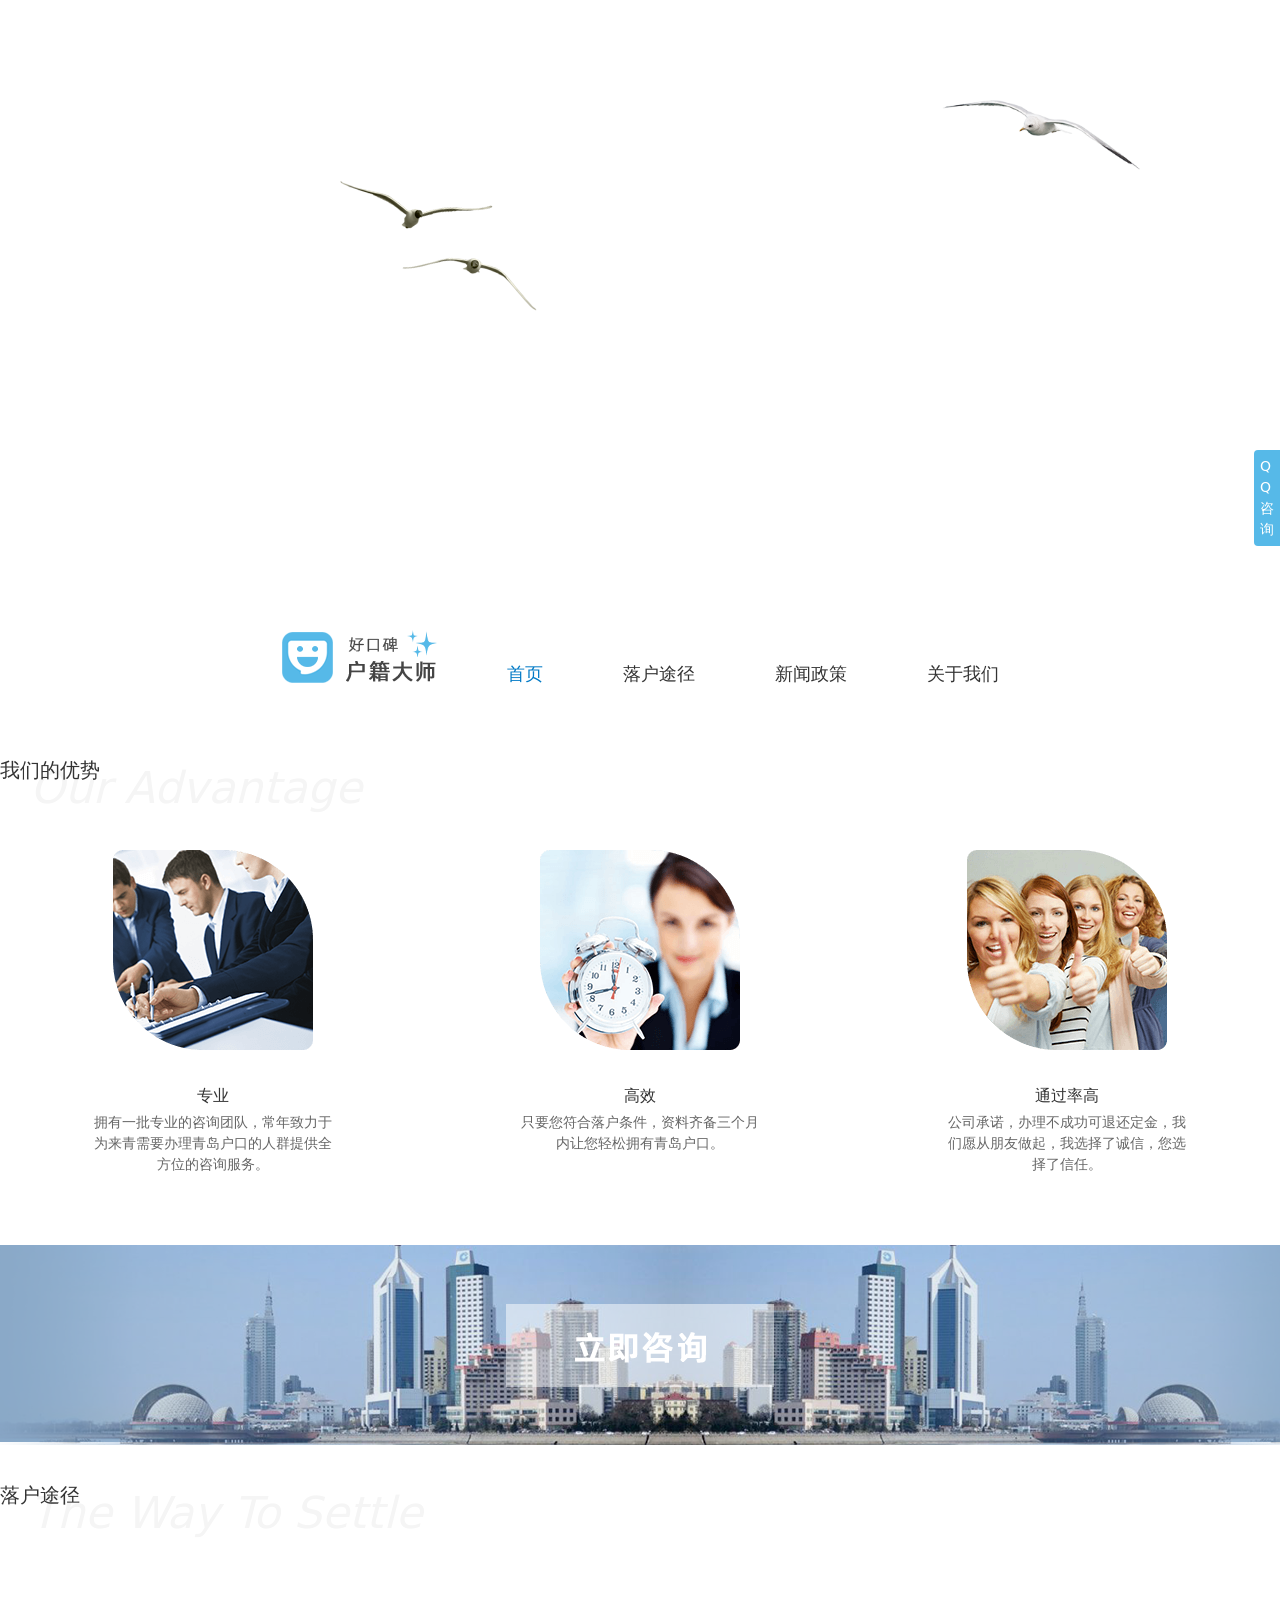
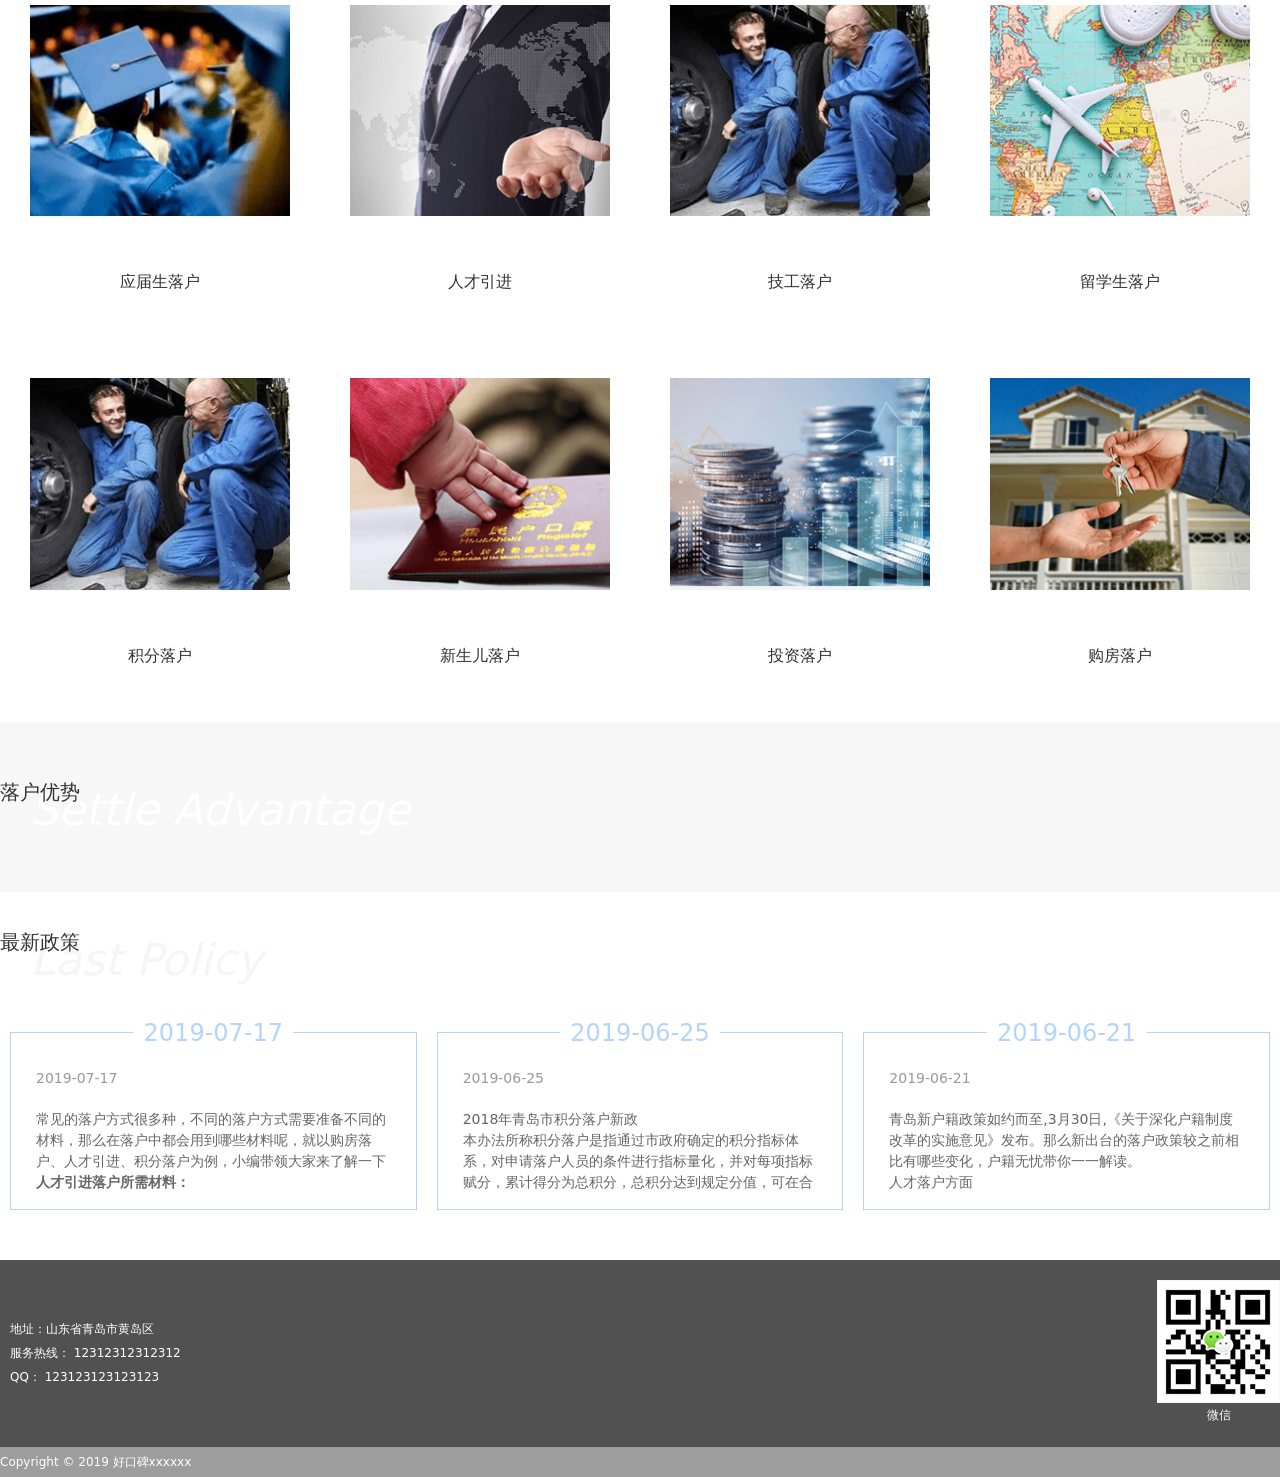
<file: index.html>
<!doctype html>
<html data-n-head-ssr data-n-head="">
  <head data-n-head="">
    <title data-n-head="true">nuxt-example</title><meta data-n-head="true" charset="utf-8"><meta data-n-head="true" name="viewport" content="width=device-width,initial-scale=1"><meta data-n-head="true" data-hid="description" name="description" content="My posh Nuxt.js project"><link data-n-head="true" rel="icon" type="image/x-icon" href="/favicon.ico"><link rel="preload" href="/_nuxt/a9cdf213d72bf6a45416.js" as="script"><link rel="preload" href="/_nuxt/8b02dc47eb657bb99732.js" as="script"><link rel="preload" href="/_nuxt/4320d8341473cfb95e01.css" as="style"><link rel="preload" href="/_nuxt/29d283f76300bed9aeba.js" as="script"><link rel="preload" href="/_nuxt/e1f88eb57af85771e701.css" as="style"><link rel="preload" href="/_nuxt/1e3ec097d94931099f3a.js" as="script"><link rel="preload" href="/_nuxt/ab5c096810b4b7f16147.css" as="style"><link rel="preload" href="/_nuxt/524b68356545199ac30d.js" as="script"><link rel="preload" href="/_nuxt/ef6afd61c52be09a1ef7.css" as="style"><link rel="preload" href="/_nuxt/60011d48d44d7a048cb8.js" as="script"><link rel="stylesheet" href="/_nuxt/4320d8341473cfb95e01.css"><link rel="stylesheet" href="/_nuxt/e1f88eb57af85771e701.css"><link rel="stylesheet" href="/_nuxt/ab5c096810b4b7f16147.css"><link rel="stylesheet" href="/_nuxt/ef6afd61c52be09a1ef7.css">
  </head>
  <link rel="stylesheet" href="//at.alicdn.com/t/font_1342172_6mbnd2kkjpn.css">
  <body data-n-head="">
    <div data-server-rendered="true" id="__nuxt"><!----><div id="__layout"><div><section data-v-deaff44e><div class="banner p-r" data-v-deaff44e><div class="bg-wrapper" data-v-deaff44e><img data-srcset="/img/banner-small.png 600w, /img/banner.png 900w" alt="" class="banner-bg" data-v-deaff44e></div> <div class="birds-wraper" data-v-deaff44e><img src="/img/bird2.png" alt class="bird2 animated flip p-a" data-v-deaff44e> <img src="/img/bird3.png" alt class="bird3 animated lightSpeedIn p-a" data-v-deaff44e></div></div> <div id="main-content" class="main-content" data-v-deaff44e><div class="exampleNav" data-v-73ea8702 data-v-deaff44e><ul class="nav clearfix" data-v-73ea8702><li class="logo" data-v-73ea8702><img src="/img/logo.png" alt data-v-73ea8702></li> <li class="selected" data-v-73ea8702><a href="/" class="nuxt-link-exact-active nuxt-link-active" data-v-73ea8702>首页</a></li> <li class="dot" data-v-73ea8702><i class="iconfont icon-yuandian-copy" data-v-73ea8702></i></li> <li data-v-73ea8702><a href="/ways" data-v-73ea8702>落户途径</a></li> <li class="dot" data-v-73ea8702><i class="iconfont icon-yuandian-copy" data-v-73ea8702></i></li> <li data-v-73ea8702><a href="/news" data-v-73ea8702>新闻政策</a></li> <li class="dot" data-v-73ea8702><i class="iconfont icon-yuandian-copy" data-v-73ea8702></i></li> <li data-v-73ea8702><a href="/about" data-v-73ea8702>关于我们</a></li></ul></div> <div class="advantage column" data-v-deaff44e><div class="title" data-v-deaff44e><h1 data-v-deaff44e>我们的优势</h1> <p data-v-deaff44e>Our Advantage</p></div> <div class="el-row" data-v-deaff44e><div class="slideup el-col el-col-24 el-col-xs-24 el-col-sm-8" data-v-deaff44e><div class="advantage-item item" data-v-deaff44e><img src="/img/advantage1.png" alt="" data-v-deaff44e> <div class="content" data-v-deaff44e><h2 data-v-deaff44e>专业</h2> <p data-v-deaff44e>拥有一批专业的咨询团队，常年致力于为来青需要办理青岛户口的人群提供全方位的咨询服务。</p></div></div></div><div class="slideup el-col el-col-24 el-col-xs-24 el-col-sm-8" data-v-deaff44e><div class="advantage-item item" data-v-deaff44e><img src="/img/advantage2.png" alt="" data-v-deaff44e> <div class="content" data-v-deaff44e><h2 data-v-deaff44e>高效</h2> <p data-v-deaff44e>只要您符合落户条件，资料齐备三个月内让您轻松拥有青岛户口。</p></div></div></div><div class="slideup el-col el-col-24 el-col-xs-24 el-col-sm-8" data-v-deaff44e><div class="advantage-item item" data-v-deaff44e><img src="/img/advantage3.png" alt="" data-v-deaff44e> <div class="content" data-v-deaff44e><h2 data-v-deaff44e>通过率高</h2> <p data-v-deaff44e>公司承诺，办理不成功可退还定金，我们愿从朋友做起，我选择了诚信，您选择了信任。</p></div></div></div></div></div></div> <div class="contact mt-big slideup" data-v-deaff44e><div class="contact-inner" data-v-deaff44e><a target="_blank" href="http://wpa.qq.com/msgrd?v=3&uin=2921552913&site=qq&menu=yes" data-v-deaff44e><img src="/img/contact-text.png" alt data-v-deaff44e></a></div></div> <div class="main-content" data-v-deaff44e><div class="column" data-v-deaff44e><div class="title" data-v-deaff44e><h1 data-v-deaff44e>落户途径</h1> <p data-v-deaff44e>The Way To Settle</p></div> <div class="el-row" data-v-deaff44e><div class="slideright el-col el-col-24 el-col-xs-12 el-col-sm-6" data-v-deaff44e><div class="way-item item" data-v-deaff44e><div class="way-item-inner" data-v-deaff44e><img src="/img/way01.png" alt="" data-v-deaff44e> <div class="content" data-v-deaff44e><h2 data-v-deaff44e>应届生落户</h2> <p data-v-deaff44e></p></div></div></div></div><div class="slideright el-col el-col-24 el-col-xs-12 el-col-sm-6" data-v-deaff44e><div class="way-item item" data-v-deaff44e><div class="way-item-inner" data-v-deaff44e><img src="/img/way02.png" alt="" data-v-deaff44e> <div class="content" data-v-deaff44e><h2 data-v-deaff44e>人才引进</h2> <p data-v-deaff44e></p></div></div></div></div><div class="slideright el-col el-col-24 el-col-xs-12 el-col-sm-6" data-v-deaff44e><div class="way-item item" data-v-deaff44e><div class="way-item-inner" data-v-deaff44e><img src="/img/way03.png" alt="" data-v-deaff44e> <div class="content" data-v-deaff44e><h2 data-v-deaff44e>技工落户</h2> <p data-v-deaff44e></p></div></div></div></div><div class="slideright el-col el-col-24 el-col-xs-12 el-col-sm-6" data-v-deaff44e><div class="way-item item" data-v-deaff44e><div class="way-item-inner" data-v-deaff44e><img src="/img/way04.png" alt="" data-v-deaff44e> <div class="content" data-v-deaff44e><h2 data-v-deaff44e>留学生落户</h2> <p data-v-deaff44e></p></div></div></div></div><div class="slideright el-col el-col-24 el-col-xs-12 el-col-sm-6" data-v-deaff44e><div class="way-item item" data-v-deaff44e><div class="way-item-inner" data-v-deaff44e><img src="/img/way03.png" alt="" data-v-deaff44e> <div class="content" data-v-deaff44e><h2 data-v-deaff44e>积分落户</h2> <p data-v-deaff44e></p></div></div></div></div><div class="slideright el-col el-col-24 el-col-xs-12 el-col-sm-6" data-v-deaff44e><div class="way-item item" data-v-deaff44e><div class="way-item-inner" data-v-deaff44e><img src="/img/way06.png" alt="" data-v-deaff44e> <div class="content" data-v-deaff44e><h2 data-v-deaff44e>新生儿落户</h2> <p data-v-deaff44e></p></div></div></div></div><div class="slideright el-col el-col-24 el-col-xs-12 el-col-sm-6" data-v-deaff44e><div class="way-item item" data-v-deaff44e><div class="way-item-inner" data-v-deaff44e><img src="/img/way07.png" alt="" data-v-deaff44e> <div class="content" data-v-deaff44e><h2 data-v-deaff44e>投资落户</h2> <p data-v-deaff44e></p></div></div></div></div><div class="slideright el-col el-col-24 el-col-xs-12 el-col-sm-6" data-v-deaff44e><div class="way-item item" data-v-deaff44e><div class="way-item-inner" data-v-deaff44e><img src="/img/way08.png" alt="" data-v-deaff44e> <div class="content" data-v-deaff44e><h2 data-v-deaff44e>购房落户</h2> <p data-v-deaff44e></p></div></div></div></div></div></div></div> <div class="lunbo py-small slideup" data-v-deaff44e><div class="main-content" style="background:#f7f7f7" data-v-deaff44e><div class="title" data-v-deaff44e><h1 data-v-deaff44e>落户优势</h1> <p style="color:#fff" data-v-deaff44e>Settle Advantage</p></div> <!----></div></div> <div class="main-content" data-v-deaff44e><div class="title" data-v-deaff44e><h1 data-v-deaff44e>最新政策</h1> <p data-v-deaff44e>Last Policy</p></div> <div class="el-row" data-v-deaff44e><div class="slideright el-col el-col-24 el-col-xs-24 el-col-sm-8" data-v-deaff44e><div class="item news-item" data-v-deaff44e><div class="content" data-v-deaff44e><div class="icon-wrap" data-v-deaff44e><span data-v-deaff44e>2019-07-17</span></div> <h2 data-v-deaff44e></h2> <span data-v-deaff44e>2019-07-17</span> <p class="mt-small" data-v-deaff44e>     常见的落户方式很多种，不同的落户方式需要准备不同的材料，那么在落户中都会用到哪些材料呢，就以购房落户、人才引进、积分落户为例，小编带领大家来了解一下<br>
<b>人才引进落户所需材料：</b><br>

1、人才引进报告、《调动人员情况登记表》、拟引进人员人事（职工）档案<br>

2、符合落户条件所对应的学历、学位、职称、职业资格等证书（原件及复印件），相关证书档案材料不全的，应提交原发证机关或具备资质的验证机构出具的证明材料；<br>

3、劳动（聘用）合同及社会保险缴纳证明。<br>

4、房产证明，落集体户没有房产的，应出具无房证明<br><b>购房落户所需证明材料：</b><br>

1、落户申请表、不动产权证、户口簿、身份证<br>

2、本人及随迁人员户籍证明(须证明父母和子女关系)、《结婚证》及复印件；随迁成年未婚子女须出具未婚和无业证明；<br>

3、一张近期一寸彩色白底正面标准照片<br>

<em>积分落户所需材料：<em><br>

1、学历证书或学籍档案 、专业技术资格证书、 职业资格证书<br>

2、居住证、不动产权证书<br>

3、积分落户卡、落户人员居民户口簿、居民身份证、亲属关系证明。落户时提供每人一张近期一寸彩色白底正面标准照片 (十六周岁以上人员);<br>

4、未婚声明 (限随迁达到法定婚龄的未婚子女)<br>

落户办理的过程中准备的材料除了途径有区别之外，每个人的个人情况不同还因人而异，我们建议您在办理青岛户口之前，提前咨询好相关问题，多方打听，争取一次性通过。如果您不熟悉青岛的落户政策，还可让青岛落户管家代办落户。</em></em></p></div></div></div><div class="slideright el-col el-col-24 el-col-xs-24 el-col-sm-8" data-v-deaff44e><div class="item news-item" data-v-deaff44e><div class="content" data-v-deaff44e><div class="icon-wrap" data-v-deaff44e><span data-v-deaff44e>2019-06-25</span></div> <h2 data-v-deaff44e></h2> <span data-v-deaff44e>2019-06-25</span> <p class="mt-small" data-v-deaff44e>2018年青岛市积分落户新政<br>

本办法所称积分落户是指通过市政府确定的积分指标体系，对申请落户人员的条件进行指标量化，并对每项指标赋分，累计得分为总积分，总积分达到规定分值，可在合法固定住所申请落户。
申请将户口迁入市南区、市北区、李沧区、崂山区、城阳区、即墨区，红岛经济区的居住证持有人员，可按本办法参加积分落户。<br>
申请积分落户人员应同时具备以下基本条件：<br>
（一）在本市有合法固定住所；<br>
（二）持本市有效的山东省居住证满1年；<br>
（三）在本市就业或创业并连续缴纳社会保险满1年；<br>
（四）无犯罪记录。<br>
申请积分落户人员应同时具备以下基本条件：<br>
（一）在本市有合法固定住所；<br>
（二）持本市有效的山东省居住证满1年；<br>
（三）在本市就业或创业并连续缴纳社会保险满1年；<br>
（四）无犯罪记录。</p></div></div></div><div class="slideright el-col el-col-24 el-col-xs-24 el-col-sm-8" data-v-deaff44e><div class="item news-item" data-v-deaff44e><div class="content" data-v-deaff44e><div class="icon-wrap" data-v-deaff44e><span data-v-deaff44e>2019-06-21</span></div> <h2 data-v-deaff44e></h2> <span data-v-deaff44e>2019-06-21</span> <p class="mt-small" data-v-deaff44e>

青岛新户籍政策如约而至,3月30日,《关于深化户籍制度改革的实施意见》发布。那么新出台的落户政策较之前相比有哪些变化，户籍无忧带你一一解读。<br>
人才落户方面<br>

具有正高级职称等高端人才，凭相关证明材料即可落户。<br>

50周岁以下博士生、硕士生45周岁以下全日制本科学历或学士学位人员，由“先就业再落户”放宽到“先落户再就业”；<br>

全日制普通专科学历取消社保年限限制；高级工缴纳社保年限由2年缩短为1年；<br>

紧缺急需人才和新兴产业人才落户采取“一事一议”。<br>

居住落户方面<br>

在市南区、市北区、李沧区、崂山区、城阳区购房落户由原来要求购买100平方米无贷款新房，调整为购买单套商品住宅建筑面积达到90平方米以上，不再设定一二手房和有无贷款限制。<br>

红岛经济区、即墨区购买单套商品住宅建筑面积达到60平方米以上，取得不动产权证的，可申请落户。<br>

项目落户方面<br>

经市、区政府同意，在该区域落户的企业总部、科研院所、金融机构、研发中心等，其员工可成建制落户。<br>

积分落户方面<br>

积分落户政策实施范围为：市南区、市北区、李沧区、崂山区、、城阳区即墨区，红岛经济区，本次大幅降低积分落户门槛，取消申请人员学历限制，居住证和缴纳社保年限均由3年缩短为1年。<br>

即，在以上区域有合法固定住所、持青岛市签发有效的山东省居住证满1年、在本市就业或创业并连续缴纳社会保险满1年、无犯罪记录的人员，可按《青岛市积分落户办法》申请落户。<br>

户籍管理方面<br>

实现全域自由迁移，本次改革取消新区向城区迁移的5年限制，本市户籍人员可将户口迁移至本市城镇范围内合法固定住所；<br>

设立社区公共户，对全市有户籍无合法固定住所人员进行管理；<br>

完善人才集体户，对全市无合法固定住所、无工作单位的引进人才进行管理。</p></div></div></div></div></div> <div class="myfooter mt-big" data-v-4ae778d0 data-v-deaff44e><div class="footer-body" data-v-4ae778d0><div class="footer-body-inner main-content" data-v-4ae778d0><div class="footer-item" data-v-4ae778d0><p data-v-4ae778d0><i class="iconfont icon-dizhi" data-v-4ae778d0></i>
          地址：山东省青岛市黄岛区
        </p> <p data-v-4ae778d0><i class="iconfont icon-3" data-v-4ae778d0></i>
          服务热线： 12312312312312
        </p> <p data-v-4ae778d0><i class="iconfont icon-QQ" data-v-4ae778d0></i>
          QQ： 123123123123123
        </p></div> <div class="footer-item" data-v-4ae778d0><div data-v-4ae778d0><img src="/img/code.png" alt data-v-4ae778d0> <p data-v-4ae778d0>微信</p></div></div></div></div> <div class="footer-info" data-v-4ae778d0><p class="main-content" data-v-4ae778d0>Copyright © 2019 好口碑xxxxxx</p></div></div></section> <a target="_blank" href="http://wpa.qq.com/msgrd?v=3&uin=2921552913&site=qq&menu=yes" class="qqLink"><span>Q Q咨询</span></a></div></div></div><script>window.__NUXT__={layout:"default",data:[{}],error:null,serverRendered:!0}</script><script src="/_nuxt/a9cdf213d72bf6a45416.js" defer></script><script src="/_nuxt/524b68356545199ac30d.js" defer></script><script src="/_nuxt/60011d48d44d7a048cb8.js" defer></script><script src="/_nuxt/8b02dc47eb657bb99732.js" defer></script><script src="/_nuxt/29d283f76300bed9aeba.js" defer></script><script src="/_nuxt/1e3ec097d94931099f3a.js" defer></script>
  </body>
</html>
</file>
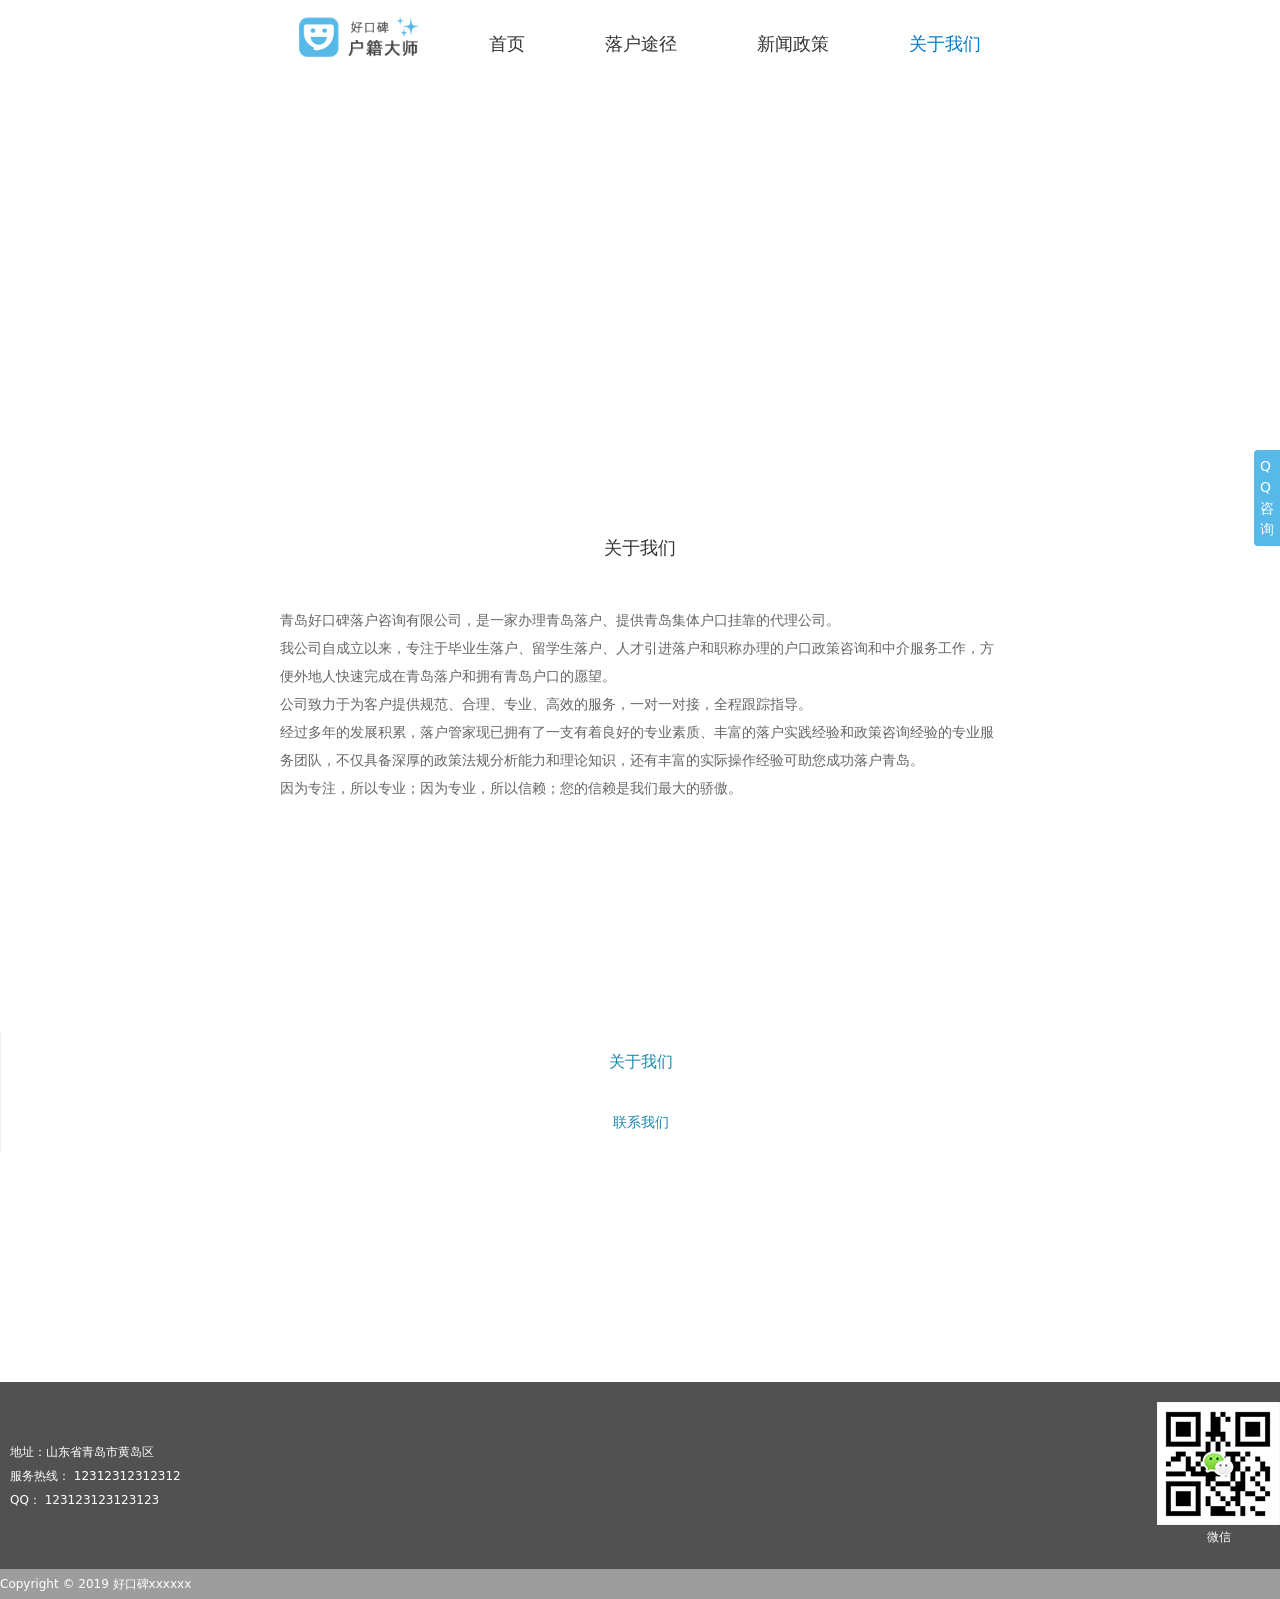
<file: about/index.html>
<!doctype html>
<html data-n-head-ssr data-n-head="">
  <head data-n-head="">
    <title data-n-head="true">nuxt-example</title><meta data-n-head="true" charset="utf-8"><meta data-n-head="true" name="viewport" content="width=device-width,initial-scale=1"><meta data-n-head="true" data-hid="description" name="description" content="My posh Nuxt.js project"><link data-n-head="true" rel="icon" type="image/x-icon" href="/favicon.ico"><link rel="preload" href="/_nuxt/a9cdf213d72bf6a45416.js" as="script"><link rel="preload" href="/_nuxt/8b02dc47eb657bb99732.js" as="script"><link rel="preload" href="/_nuxt/4320d8341473cfb95e01.css" as="style"><link rel="preload" href="/_nuxt/29d283f76300bed9aeba.js" as="script"><link rel="preload" href="/_nuxt/e1f88eb57af85771e701.css" as="style"><link rel="preload" href="/_nuxt/1e3ec097d94931099f3a.js" as="script"><link rel="preload" href="/_nuxt/5724b8924baad44cc194.css" as="style"><link rel="preload" href="/_nuxt/81f9a6d422e37ff075d3.js" as="script"><link rel="preload" href="/_nuxt/950366bf6829b972928e.css" as="style"><link rel="preload" href="/_nuxt/728938d3d948af861743.js" as="script"><link rel="preload" href="/_nuxt/ef6afd61c52be09a1ef7.css" as="style"><link rel="preload" href="/_nuxt/60011d48d44d7a048cb8.js" as="script"><link rel="stylesheet" href="/_nuxt/4320d8341473cfb95e01.css"><link rel="stylesheet" href="/_nuxt/e1f88eb57af85771e701.css"><link rel="stylesheet" href="/_nuxt/5724b8924baad44cc194.css"><link rel="stylesheet" href="/_nuxt/950366bf6829b972928e.css"><link rel="stylesheet" href="/_nuxt/ef6afd61c52be09a1ef7.css">
  </head>
  <link rel="stylesheet" href="//at.alicdn.com/t/font_1342172_6mbnd2kkjpn.css">
  <body data-n-head="">
    <div data-server-rendered="true" id="__nuxt"><!----><div id="__layout"><div><section data-v-723f1961><div class="exampleNav topnav" data-v-1f07969e data-v-723f1961><ul class="nav clearfix" data-v-1f07969e><li class="logo" data-v-1f07969e><img src="/img/logo.png" alt data-v-1f07969e></li> <li data-v-1f07969e><a href="/" class="nuxt-link-active" data-v-1f07969e>首页</a></li> <li class="dot" data-v-1f07969e><i class="iconfont icon-yuandian-copy" data-v-1f07969e></i></li> <li data-v-1f07969e><a href="/ways" data-v-1f07969e>落户途径</a></li> <li class="dot" data-v-1f07969e><i class="iconfont icon-yuandian-copy" data-v-1f07969e></i></li> <li data-v-1f07969e><a href="/news" data-v-1f07969e>新闻政策</a></li> <li class="dot" data-v-1f07969e><i class="iconfont icon-yuandian-copy" data-v-1f07969e></i></li> <li class="selected" data-v-1f07969e><a href="/about" class="nuxt-link-exact-active nuxt-link-active" data-v-1f07969e>关于我们</a></li></ul></div> <div class="banner p-r" data-v-723f1961><div class="bg-wrapper" data-v-723f1961><img alt="" class="banner-bg" data-v-723f1961></div></div> <div class="exampleNav bottomnav" data-v-1f07969e data-v-723f1961><ul class="nav clearfix" data-v-1f07969e><li class="logo" data-v-1f07969e><img src="/img/logo.png" alt data-v-1f07969e></li> <li data-v-1f07969e><a href="/" class="nuxt-link-active" data-v-1f07969e>首页</a></li> <li class="dot" data-v-1f07969e><i class="iconfont icon-yuandian-copy" data-v-1f07969e></i></li> <li data-v-1f07969e><a href="/ways" data-v-1f07969e>落户途径</a></li> <li class="dot" data-v-1f07969e><i class="iconfont icon-yuandian-copy" data-v-1f07969e></i></li> <li data-v-1f07969e><a href="/news" data-v-1f07969e>新闻政策</a></li> <li class="dot" data-v-1f07969e><i class="iconfont icon-yuandian-copy" data-v-1f07969e></i></li> <li class="selected" data-v-1f07969e><a href="/about" class="nuxt-link-exact-active nuxt-link-active" data-v-1f07969e>关于我们</a></li></ul></div> <div class="main-content main-container" data-v-723f1961><div class="main-container-inner" data-v-723f1961><div class="content" data-v-723f1961><div class="left" data-v-723f1961><div data-v-723f1961><div class="swiper-wrapper" data-v-723f1961><div class="swiper-slide" data-v-723f1961><article class="way" data-v-723f1961><h3 data-v-723f1961>关于我们</h3> <p data-v-723f1961>青岛好口碑落户咨询有限公司，是一家办理青岛落户、提供青岛集体户口挂靠的代理公司。<br>

我公司自成立以来，专注于毕业生落户、留学生落户、人才引进落户和职称办理的户口政策咨询和中介服务工作，方便外地人快速完成在青岛落户和拥有青岛户口的愿望。<br>

公司致力于为客户提供规范、合理、专业、高效的服务，一对一对接，全程跟踪指导。<br>

经过多年的发展积累，落户管家现已拥有了一支有着良好的专业素质、丰富的落户实践经验和政策咨询经验的专业服务团队，不仅具备深厚的政策法规分析能力和理论知识，还有丰富的实际操作经验可助您成功落户青岛。<br>

因为专注，所以专业；因为专业，所以信赖；您的信赖是我们最大的骄傲。</p></article></div><div class="swiper-slide" data-v-723f1961><article class="way" data-v-723f1961><h3 data-v-723f1961>联系我们</h3> <p data-v-723f1961>地址：山东省青岛市黄岛区 <br>邮箱：123123@123.com<br> 手机： 12312312<br> QQ: 123123123</p></article></div></div> <div class="swiper-pagination swiper-pagination-bullets" data-v-723f1961></div></div></div></div> <div class="nav" data-v-723f1961><div class="right" data-v-723f1961><ul data-v-723f1961><i class="dot iconfont icon-yuandian-copy" style="top:7.5px" data-v-723f1961></i> <li class="selected" data-v-723f1961>关于我们</li><li data-v-723f1961>联系我们</li></ul></div></div></div></div> <div class="myfooter mt-big" data-v-4ae778d0 data-v-723f1961><div class="footer-body" data-v-4ae778d0><div class="footer-body-inner main-content" data-v-4ae778d0><div class="footer-item" data-v-4ae778d0><p data-v-4ae778d0><i class="iconfont icon-dizhi" data-v-4ae778d0></i>
          地址：山东省青岛市黄岛区
        </p> <p data-v-4ae778d0><i class="iconfont icon-3" data-v-4ae778d0></i>
          服务热线： 12312312312312
        </p> <p data-v-4ae778d0><i class="iconfont icon-QQ" data-v-4ae778d0></i>
          QQ： 123123123123123
        </p></div> <div class="footer-item" data-v-4ae778d0><div data-v-4ae778d0><img src="/img/code.png" alt data-v-4ae778d0> <p data-v-4ae778d0>微信</p></div></div></div></div> <div class="footer-info" data-v-4ae778d0><p class="main-content" data-v-4ae778d0>Copyright © 2019 好口碑xxxxxx</p></div></div></section> <a target="_blank" href="http://wpa.qq.com/msgrd?v=3&uin=2921552913&site=qq&menu=yes" class="qqLink"><span>Q Q咨询</span></a></div></div></div><script>window.__NUXT__={layout:"default",data:[{}],error:null,serverRendered:!0}</script><script src="/_nuxt/a9cdf213d72bf6a45416.js" defer></script><script src="/_nuxt/81f9a6d422e37ff075d3.js" defer></script><script src="/_nuxt/728938d3d948af861743.js" defer></script><script src="/_nuxt/60011d48d44d7a048cb8.js" defer></script><script src="/_nuxt/8b02dc47eb657bb99732.js" defer></script><script src="/_nuxt/29d283f76300bed9aeba.js" defer></script><script src="/_nuxt/1e3ec097d94931099f3a.js" defer></script>
  </body>
</html>
</file>
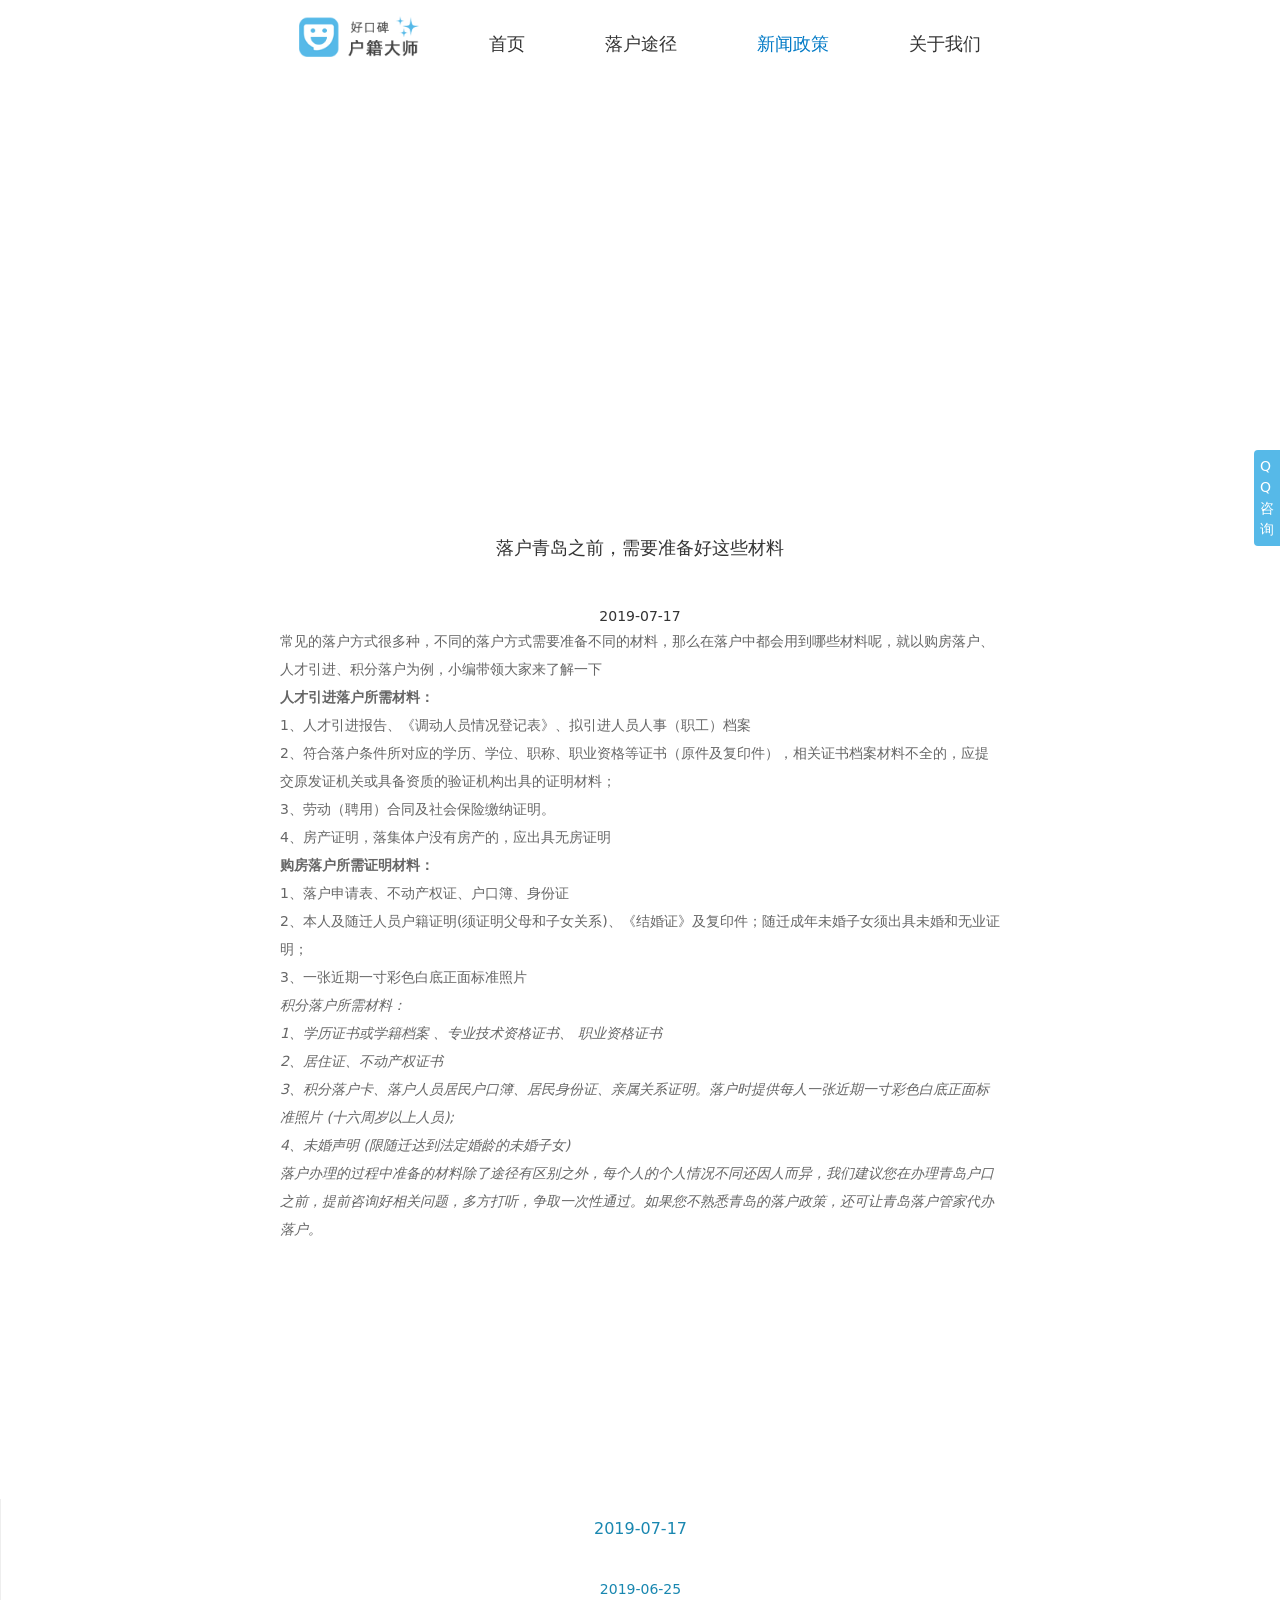
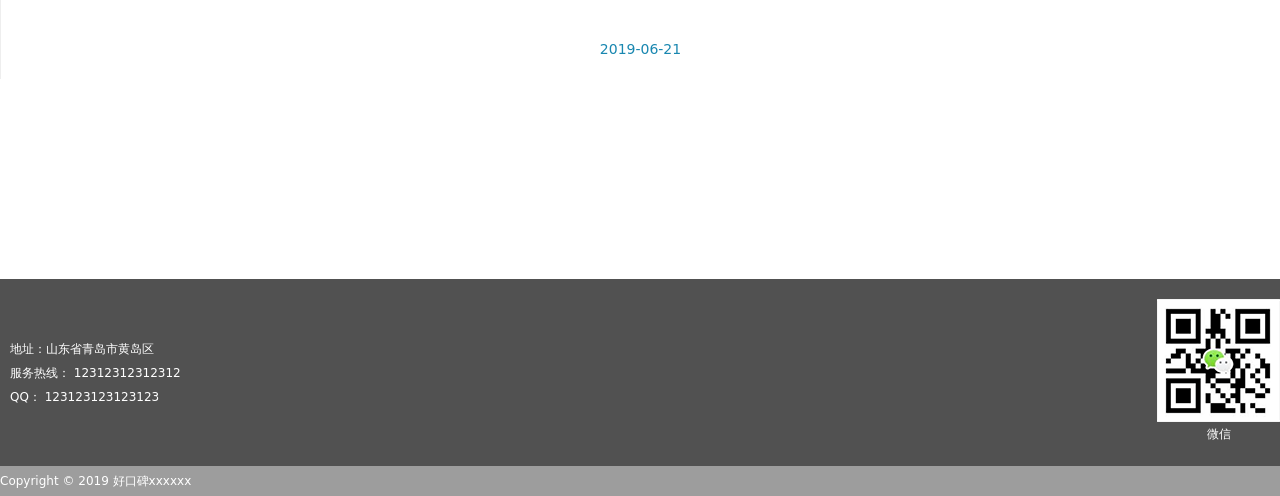
<file: news/index.html>
<!doctype html>
<html data-n-head-ssr data-n-head="">
  <head data-n-head="">
    <title data-n-head="true">nuxt-example</title><meta data-n-head="true" charset="utf-8"><meta data-n-head="true" name="viewport" content="width=device-width,initial-scale=1"><meta data-n-head="true" data-hid="description" name="description" content="My posh Nuxt.js project"><link data-n-head="true" rel="icon" type="image/x-icon" href="/favicon.ico"><link rel="preload" href="/_nuxt/a9cdf213d72bf6a45416.js" as="script"><link rel="preload" href="/_nuxt/8b02dc47eb657bb99732.js" as="script"><link rel="preload" href="/_nuxt/4320d8341473cfb95e01.css" as="style"><link rel="preload" href="/_nuxt/29d283f76300bed9aeba.js" as="script"><link rel="preload" href="/_nuxt/e1f88eb57af85771e701.css" as="style"><link rel="preload" href="/_nuxt/1e3ec097d94931099f3a.js" as="script"><link rel="preload" href="/_nuxt/424d8f95fcb698f2ac7b.css" as="style"><link rel="preload" href="/_nuxt/db8034038d6ea89ca7ab.js" as="script"><link rel="preload" href="/_nuxt/950366bf6829b972928e.css" as="style"><link rel="preload" href="/_nuxt/728938d3d948af861743.js" as="script"><link rel="preload" href="/_nuxt/ef6afd61c52be09a1ef7.css" as="style"><link rel="preload" href="/_nuxt/60011d48d44d7a048cb8.js" as="script"><link rel="stylesheet" href="/_nuxt/4320d8341473cfb95e01.css"><link rel="stylesheet" href="/_nuxt/e1f88eb57af85771e701.css"><link rel="stylesheet" href="/_nuxt/424d8f95fcb698f2ac7b.css"><link rel="stylesheet" href="/_nuxt/950366bf6829b972928e.css"><link rel="stylesheet" href="/_nuxt/ef6afd61c52be09a1ef7.css">
  </head>
  <link rel="stylesheet" href="//at.alicdn.com/t/font_1342172_6mbnd2kkjpn.css">
  <body data-n-head="">
    <div data-server-rendered="true" id="__nuxt"><!----><div id="__layout"><div><section data-v-9343e93e><div class="exampleNav topnav" data-v-1f07969e data-v-9343e93e><ul class="nav clearfix" data-v-1f07969e><li class="logo" data-v-1f07969e><img src="/img/logo.png" alt data-v-1f07969e></li> <li data-v-1f07969e><a href="/" class="nuxt-link-active" data-v-1f07969e>首页</a></li> <li class="dot" data-v-1f07969e><i class="iconfont icon-yuandian-copy" data-v-1f07969e></i></li> <li data-v-1f07969e><a href="/ways" data-v-1f07969e>落户途径</a></li> <li class="dot" data-v-1f07969e><i class="iconfont icon-yuandian-copy" data-v-1f07969e></i></li> <li class="selected" data-v-1f07969e><a href="/news" class="nuxt-link-exact-active nuxt-link-active" data-v-1f07969e>新闻政策</a></li> <li class="dot" data-v-1f07969e><i class="iconfont icon-yuandian-copy" data-v-1f07969e></i></li> <li data-v-1f07969e><a href="/about" data-v-1f07969e>关于我们</a></li></ul></div> <div class="banner p-r" data-v-9343e93e><div class="bg-wrapper" data-v-9343e93e><img alt="" class="banner-bg" data-v-9343e93e></div></div> <div class="exampleNav bottomnav" data-v-1f07969e data-v-9343e93e><ul class="nav clearfix" data-v-1f07969e><li class="logo" data-v-1f07969e><img src="/img/logo.png" alt data-v-1f07969e></li> <li data-v-1f07969e><a href="/" class="nuxt-link-active" data-v-1f07969e>首页</a></li> <li class="dot" data-v-1f07969e><i class="iconfont icon-yuandian-copy" data-v-1f07969e></i></li> <li data-v-1f07969e><a href="/ways" data-v-1f07969e>落户途径</a></li> <li class="dot" data-v-1f07969e><i class="iconfont icon-yuandian-copy" data-v-1f07969e></i></li> <li class="selected" data-v-1f07969e><a href="/news" class="nuxt-link-exact-active nuxt-link-active" data-v-1f07969e>新闻政策</a></li> <li class="dot" data-v-1f07969e><i class="iconfont icon-yuandian-copy" data-v-1f07969e></i></li> <li data-v-1f07969e><a href="/about" data-v-1f07969e>关于我们</a></li></ul></div> <div class="main-content main-container" data-v-9343e93e><div class="main-container-inner" data-v-9343e93e><div class="content" data-v-9343e93e><div class="left" data-v-9343e93e><div data-v-9343e93e><div class="swiper-wrapper" data-v-9343e93e><div class="swiper-slide" data-v-9343e93e><article class="way" data-v-9343e93e><h3 data-v-9343e93e>落户青岛之前，需要准备好这些材料</h3> <span data-v-9343e93e>2019-07-17</span> <p data-v-9343e93e>     常见的落户方式很多种，不同的落户方式需要准备不同的材料，那么在落户中都会用到哪些材料呢，就以购房落户、人才引进、积分落户为例，小编带领大家来了解一下<br>
<b>人才引进落户所需材料：</b><br>

1、人才引进报告、《调动人员情况登记表》、拟引进人员人事（职工）档案<br>

2、符合落户条件所对应的学历、学位、职称、职业资格等证书（原件及复印件），相关证书档案材料不全的，应提交原发证机关或具备资质的验证机构出具的证明材料；<br>

3、劳动（聘用）合同及社会保险缴纳证明。<br>

4、房产证明，落集体户没有房产的，应出具无房证明<br><b>购房落户所需证明材料：</b><br>

1、落户申请表、不动产权证、户口簿、身份证<br>

2、本人及随迁人员户籍证明(须证明父母和子女关系)、《结婚证》及复印件；随迁成年未婚子女须出具未婚和无业证明；<br>

3、一张近期一寸彩色白底正面标准照片<br>

<em>积分落户所需材料：<em><br>

1、学历证书或学籍档案 、专业技术资格证书、 职业资格证书<br>

2、居住证、不动产权证书<br>

3、积分落户卡、落户人员居民户口簿、居民身份证、亲属关系证明。落户时提供每人一张近期一寸彩色白底正面标准照片 (十六周岁以上人员);<br>

4、未婚声明 (限随迁达到法定婚龄的未婚子女)<br>

落户办理的过程中准备的材料除了途径有区别之外，每个人的个人情况不同还因人而异，我们建议您在办理青岛户口之前，提前咨询好相关问题，多方打听，争取一次性通过。如果您不熟悉青岛的落户政策，还可让青岛落户管家代办落户。</em></em></p></article></div><div class="swiper-slide" data-v-9343e93e><article class="way" data-v-9343e93e><h3 data-v-9343e93e>2018年青岛市积分落户新政</h3> <span data-v-9343e93e>2019-06-25</span> <p data-v-9343e93e>2018年青岛市积分落户新政<br>

本办法所称积分落户是指通过市政府确定的积分指标体系，对申请落户人员的条件进行指标量化，并对每项指标赋分，累计得分为总积分，总积分达到规定分值，可在合法固定住所申请落户。
申请将户口迁入市南区、市北区、李沧区、崂山区、城阳区、即墨区，红岛经济区的居住证持有人员，可按本办法参加积分落户。<br>
申请积分落户人员应同时具备以下基本条件：<br>
（一）在本市有合法固定住所；<br>
（二）持本市有效的山东省居住证满1年；<br>
（三）在本市就业或创业并连续缴纳社会保险满1年；<br>
（四）无犯罪记录。<br>
申请积分落户人员应同时具备以下基本条件：<br>
（一）在本市有合法固定住所；<br>
（二）持本市有效的山东省居住证满1年；<br>
（三）在本市就业或创业并连续缴纳社会保险满1年；<br>
（四）无犯罪记录。</p></article></div><div class="swiper-slide" data-v-9343e93e><article class="way" data-v-9343e93e><h3 data-v-9343e93e>2018青岛户籍新政有哪些突破？</h3> <span data-v-9343e93e>2019-06-21</span> <p data-v-9343e93e>

青岛新户籍政策如约而至,3月30日,《关于深化户籍制度改革的实施意见》发布。那么新出台的落户政策较之前相比有哪些变化，户籍无忧带你一一解读。<br>
人才落户方面<br>

具有正高级职称等高端人才，凭相关证明材料即可落户。<br>

50周岁以下博士生、硕士生45周岁以下全日制本科学历或学士学位人员，由“先就业再落户”放宽到“先落户再就业”；<br>

全日制普通专科学历取消社保年限限制；高级工缴纳社保年限由2年缩短为1年；<br>

紧缺急需人才和新兴产业人才落户采取“一事一议”。<br>

居住落户方面<br>

在市南区、市北区、李沧区、崂山区、城阳区购房落户由原来要求购买100平方米无贷款新房，调整为购买单套商品住宅建筑面积达到90平方米以上，不再设定一二手房和有无贷款限制。<br>

红岛经济区、即墨区购买单套商品住宅建筑面积达到60平方米以上，取得不动产权证的，可申请落户。<br>

项目落户方面<br>

经市、区政府同意，在该区域落户的企业总部、科研院所、金融机构、研发中心等，其员工可成建制落户。<br>

积分落户方面<br>

积分落户政策实施范围为：市南区、市北区、李沧区、崂山区、、城阳区即墨区，红岛经济区，本次大幅降低积分落户门槛，取消申请人员学历限制，居住证和缴纳社保年限均由3年缩短为1年。<br>

即，在以上区域有合法固定住所、持青岛市签发有效的山东省居住证满1年、在本市就业或创业并连续缴纳社会保险满1年、无犯罪记录的人员，可按《青岛市积分落户办法》申请落户。<br>

户籍管理方面<br>

实现全域自由迁移，本次改革取消新区向城区迁移的5年限制，本市户籍人员可将户口迁移至本市城镇范围内合法固定住所；<br>

设立社区公共户，对全市有户籍无合法固定住所人员进行管理；<br>

完善人才集体户，对全市无合法固定住所、无工作单位的引进人才进行管理。</p></article></div></div> <div class="swiper-pagination swiper-pagination-bullets" data-v-9343e93e></div></div></div></div> <div class="nav" data-v-9343e93e><div class="right" data-v-9343e93e><ul data-v-9343e93e><i class="dot iconfont icon-yuandian-copy" style="top:7.5px" data-v-9343e93e></i> <li class="selected" data-v-9343e93e>2019-07-17</li><li data-v-9343e93e>2019-06-25</li><li data-v-9343e93e>2019-06-21</li></ul></div></div></div></div> <div class="myfooter mt-big" data-v-4ae778d0 data-v-9343e93e><div class="footer-body" data-v-4ae778d0><div class="footer-body-inner main-content" data-v-4ae778d0><div class="footer-item" data-v-4ae778d0><p data-v-4ae778d0><i class="iconfont icon-dizhi" data-v-4ae778d0></i>
          地址：山东省青岛市黄岛区
        </p> <p data-v-4ae778d0><i class="iconfont icon-3" data-v-4ae778d0></i>
          服务热线： 12312312312312
        </p> <p data-v-4ae778d0><i class="iconfont icon-QQ" data-v-4ae778d0></i>
          QQ： 123123123123123
        </p></div> <div class="footer-item" data-v-4ae778d0><div data-v-4ae778d0><img src="/img/code.png" alt data-v-4ae778d0> <p data-v-4ae778d0>微信</p></div></div></div></div> <div class="footer-info" data-v-4ae778d0><p class="main-content" data-v-4ae778d0>Copyright © 2019 好口碑xxxxxx</p></div></div></section> <a target="_blank" href="http://wpa.qq.com/msgrd?v=3&uin=2921552913&site=qq&menu=yes" class="qqLink"><span>Q Q咨询</span></a></div></div></div><script>window.__NUXT__={layout:"default",data:[{}],error:null,serverRendered:!0}</script><script src="/_nuxt/a9cdf213d72bf6a45416.js" defer></script><script src="/_nuxt/db8034038d6ea89ca7ab.js" defer></script><script src="/_nuxt/728938d3d948af861743.js" defer></script><script src="/_nuxt/60011d48d44d7a048cb8.js" defer></script><script src="/_nuxt/8b02dc47eb657bb99732.js" defer></script><script src="/_nuxt/29d283f76300bed9aeba.js" defer></script><script src="/_nuxt/1e3ec097d94931099f3a.js" defer></script>
  </body>
</html>
</file>
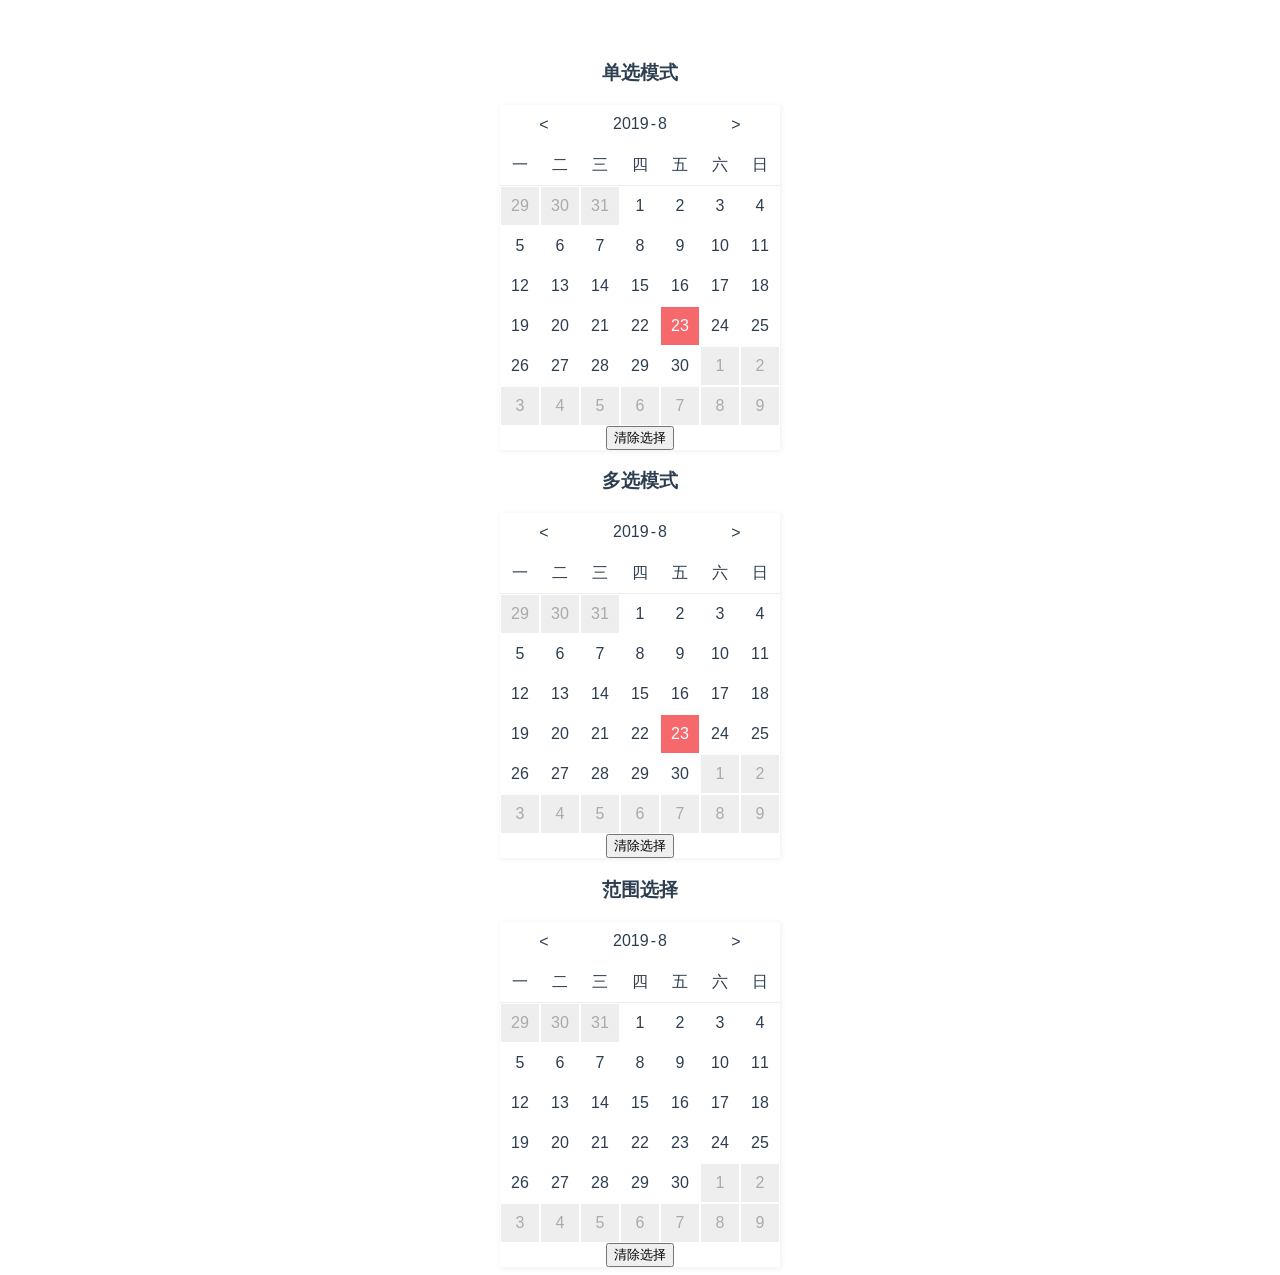
<file: vue-calendar/index.html>
<!DOCTYPE html><html lang=en><head><meta charset=utf-8><meta http-equiv=X-UA-Compatible content="IE=edge"><meta name=viewport content="width=device-width,initial-scale=1"><link rel=icon href=/vue-calendar/favicon.ico><title>vue-calendar</title><link href=/vue-calendar/css/app.9387a011.css rel=preload as=style><link href=/vue-calendar/js/app.e2415f95.js rel=preload as=script><link href=/vue-calendar/js/chunk-vendors.73be7dd8.js rel=preload as=script><link href=/vue-calendar/css/app.9387a011.css rel=stylesheet></head><body><noscript><strong>We're sorry but vue-calendar doesn't work properly without JavaScript enabled. Please enable it to continue.</strong></noscript><div id=app></div><script src=/vue-calendar/js/chunk-vendors.73be7dd8.js></script><script src=/vue-calendar/js/app.e2415f95.js></script></body></html>
</file>
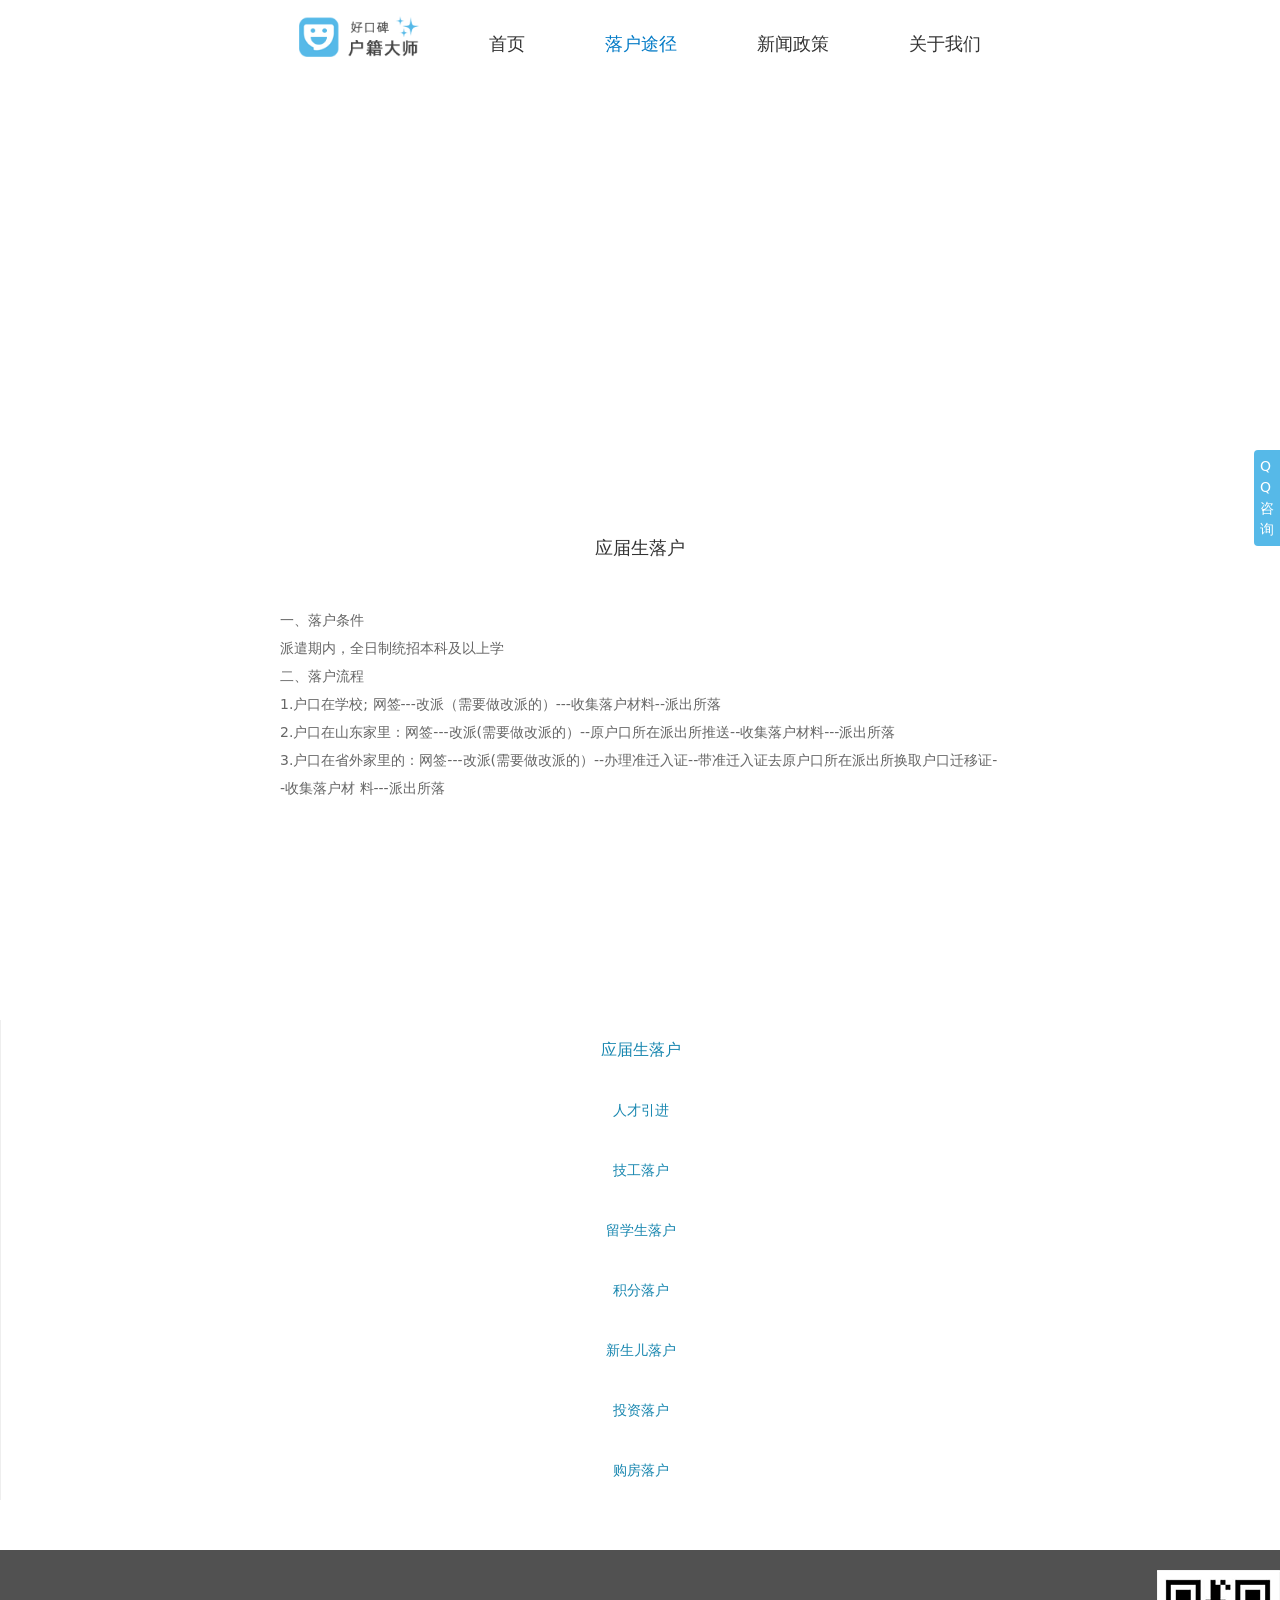
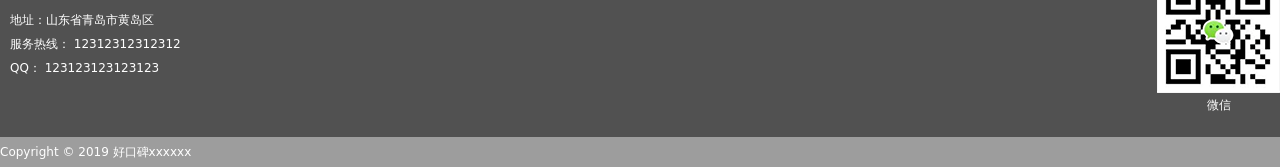
<file: ways/index.html>
<!doctype html>
<html data-n-head-ssr data-n-head="">
  <head data-n-head="">
    <title data-n-head="true">nuxt-example</title><meta data-n-head="true" charset="utf-8"><meta data-n-head="true" name="viewport" content="width=device-width,initial-scale=1"><meta data-n-head="true" data-hid="description" name="description" content="My posh Nuxt.js project"><link data-n-head="true" rel="icon" type="image/x-icon" href="/favicon.ico"><link rel="preload" href="/_nuxt/a9cdf213d72bf6a45416.js" as="script"><link rel="preload" href="/_nuxt/8b02dc47eb657bb99732.js" as="script"><link rel="preload" href="/_nuxt/4320d8341473cfb95e01.css" as="style"><link rel="preload" href="/_nuxt/29d283f76300bed9aeba.js" as="script"><link rel="preload" href="/_nuxt/e1f88eb57af85771e701.css" as="style"><link rel="preload" href="/_nuxt/1e3ec097d94931099f3a.js" as="script"><link rel="preload" href="/_nuxt/7b525737c3808e7d27e1.css" as="style"><link rel="preload" href="/_nuxt/5e3741a9640cf3f4d664.js" as="script"><link rel="preload" href="/_nuxt/950366bf6829b972928e.css" as="style"><link rel="preload" href="/_nuxt/728938d3d948af861743.js" as="script"><link rel="preload" href="/_nuxt/ef6afd61c52be09a1ef7.css" as="style"><link rel="preload" href="/_nuxt/60011d48d44d7a048cb8.js" as="script"><link rel="stylesheet" href="/_nuxt/4320d8341473cfb95e01.css"><link rel="stylesheet" href="/_nuxt/e1f88eb57af85771e701.css"><link rel="stylesheet" href="/_nuxt/7b525737c3808e7d27e1.css"><link rel="stylesheet" href="/_nuxt/950366bf6829b972928e.css"><link rel="stylesheet" href="/_nuxt/ef6afd61c52be09a1ef7.css">
  </head>
  <link rel="stylesheet" href="//at.alicdn.com/t/font_1342172_6mbnd2kkjpn.css">
  <body data-n-head="">
    <div data-server-rendered="true" id="__nuxt"><!----><div id="__layout"><div><section data-v-5ae07510><div class="exampleNav topnav" data-v-1f07969e data-v-5ae07510><ul class="nav clearfix" data-v-1f07969e><li class="logo" data-v-1f07969e><img src="/img/logo.png" alt data-v-1f07969e></li> <li data-v-1f07969e><a href="/" class="nuxt-link-active" data-v-1f07969e>首页</a></li> <li class="dot" data-v-1f07969e><i class="iconfont icon-yuandian-copy" data-v-1f07969e></i></li> <li class="selected" data-v-1f07969e><a href="/ways" class="nuxt-link-exact-active nuxt-link-active" data-v-1f07969e>落户途径</a></li> <li class="dot" data-v-1f07969e><i class="iconfont icon-yuandian-copy" data-v-1f07969e></i></li> <li data-v-1f07969e><a href="/news" data-v-1f07969e>新闻政策</a></li> <li class="dot" data-v-1f07969e><i class="iconfont icon-yuandian-copy" data-v-1f07969e></i></li> <li data-v-1f07969e><a href="/about" data-v-1f07969e>关于我们</a></li></ul></div> <div class="banner p-r" data-v-5ae07510><div class="bg-wrapper" data-v-5ae07510><img alt="" class="banner-bg" data-v-5ae07510></div></div> <div class="exampleNav bottomnav" data-v-1f07969e data-v-5ae07510><ul class="nav clearfix" data-v-1f07969e><li class="logo" data-v-1f07969e><img src="/img/logo.png" alt data-v-1f07969e></li> <li data-v-1f07969e><a href="/" class="nuxt-link-active" data-v-1f07969e>首页</a></li> <li class="dot" data-v-1f07969e><i class="iconfont icon-yuandian-copy" data-v-1f07969e></i></li> <li class="selected" data-v-1f07969e><a href="/ways" class="nuxt-link-exact-active nuxt-link-active" data-v-1f07969e>落户途径</a></li> <li class="dot" data-v-1f07969e><i class="iconfont icon-yuandian-copy" data-v-1f07969e></i></li> <li data-v-1f07969e><a href="/news" data-v-1f07969e>新闻政策</a></li> <li class="dot" data-v-1f07969e><i class="iconfont icon-yuandian-copy" data-v-1f07969e></i></li> <li data-v-1f07969e><a href="/about" data-v-1f07969e>关于我们</a></li></ul></div> <div class="main-content main-container" data-v-5ae07510><div class="main-container-inner" data-v-5ae07510><div class="content" data-v-5ae07510><div class="left" data-v-5ae07510><div data-v-5ae07510><div class="swiper-wrapper" data-v-5ae07510><div class="swiper-slide" data-v-5ae07510><article class="way" data-v-5ae07510><h3 data-v-5ae07510>应届生落户</h3> <p data-v-5ae07510>一、落户条件 <br>
派遣期内，全日制统招本科及以上学 <br>

二、落户流程 <br>
1.户口在学校; 网签---改派（需要做改派的）---收集落户材料--派出所落 <br>
2.户口在山东家里：网签---改派(需要做改派的）--原户口所在派出所推送--收集落户材料---派出所落 <br>
3.户口在省外家里的：网签---改派(需要做改派的）--办理准迁入证--带准迁入证去原户口所在派出所换取户口迁移证--收集落户材 料---派出所落 <br></p></article></div><div class="swiper-slide" data-v-5ae07510><article class="way" data-v-5ae07510><h3 data-v-5ae07510>人才引进</h3> <p data-v-5ae07510>（1）两院院士、国家千人计划、国家特支计划、国家有突出贡献的中青年专家、长江学者、中科院百人计划、新世纪国家百千万人才工程一二层次人选、国家杰出青年基金获得者、享受国务院特殊津贴人员、省部级有突出贡献的中青年专家、省泰山或齐鲁系列人才工程等人员 <br>
（2）具有正高级专业技术资格的人员；50周岁以下，取得博士学位或硕士学位，或具有副高级专业技术资格，或具有高级技师职业资格，或在国家级一、二类职业技能竞赛中获奖的人员;45周岁以下，具有全日制本科学历或学士学位的人员 <br>
（3）40周岁以下，具有全日制普通专科学历。</p></article></div><div class="swiper-slide" data-v-5ae07510><article class="way" data-v-5ae07510><h3 data-v-5ae07510>技工落户</h3> <p data-v-5ae07510>
    （1）45周岁以下，具有中级专业技术资格，或具有技师职业资格的人员。<br>
    （2）近3年获山东省一类职业技能竞赛一等奖或济南市一类职业技能竞赛前10名的人员。<br>
    （3）40周岁以下，取得高级工职业资格后且在济南市按规定连续缴纳社会保险满1年的人员。<br>
    （4）35周岁以下，取得中级工职业资格后且在济南市按规定连续缴纳社会保险满2年的人员。</p></article></div><div class="swiper-slide" data-v-5ae07510><article class="way" data-v-5ae07510><h3 data-v-5ae07510>留学生落户</h3> <p data-v-5ae07510>一、 落户条件<br>
 
    在国（境）外正规大学（学院）、研究机构注册学习连续一年以上，并取得大学本科以上学历学位；或者在国内已具有博士学位，出国做博士后研究、进修连续一年以上者，可办理落户手续。<br>
     
    二、 所需材料<br>
     
    1、最高学历学位证书原件及复印件；<br>
    2、在国（境）外获得学位者，须提供教育部留学服务中心出具的国外学历学位认证书原件及复印件。在国外进修或工作者，须提供国外单位的进修或工作证明原件及复印件； <br><br>
    3、中国驻外使（领）馆教育处（组）开具的《留学回国人员证明》原件及复印件； <br>
    4、本人护照原件及首页和首次留学签证页复印件； <br>
    5、国内单位接收函原件； <br>
    6、现档案所在机构出具的档案保管证明，如果档案仍保存在原单位，还需提供辞职或离职证明；<br>
    </p></article></div><div class="swiper-slide" data-v-5ae07510><article class="way" data-v-5ae07510><h3 data-v-5ae07510>积分落户</h3> <p data-v-5ae07510>

申请积分落户人员应同时具备以下基本条件 <br>

（一）在本市有合法固定住所 <br>
（二）持本市有效的山东省居住证满1年 <br>
（三）在本市就业或创业并连续缴纳社会保险满1年 <br>
（四）无犯罪记录</p></article></div><div class="swiper-slide" data-v-5ae07510><article class="way" data-v-5ae07510><h3 data-v-5ae07510>新生儿落户</h3> <p data-v-5ae07510>

新生儿落户条 <br>


新生儿出生一个月内持夫妻双方身份证及其复印件、双方结婚证及其复印件、《出生医学证明》、《计划生育服务手册》、随父或母户口簿到随父或母
户口所在地派出所户籍部门办理新生儿落户口手续 <br>

如父母双方均是集体户，可将新生儿户口落在父亲或母亲一方名下 <br>


新生儿落户所需材料（1周岁以内 <br>

1.新生儿父母身份证 结婚证 户口本 全部原件及复印件 <br>

2.出生医学证明原件及复印件。是省外出生医学证明在济南市报出生需同时出具医学分娩记录复印件并加盖医院公章，注明出证明人的姓名和联系电话。
并到延安三路105号市南区妇幼加盖印章后复印件 <br>

3.军人的需加军官证原件及复印件，团一级政治部门出现役证明 <br>

4.男女双方出具在济南市无房证明（八大峡房产交易中心） <br>

5.双方都是集体户，新生儿落户优先随用工单位一方落户 v

6.出具济南市职工社会保险参保证明 <br>

7.出国人员所生的子女申报户口登记 ，还需出具父母与子女的护照原件 复印件，出生证原件及翻译件 <br>

8.填写新生婴儿出生申报登记表及出生登记情况调查表</p></article></div><div class="swiper-slide" data-v-5ae07510><article class="way" data-v-5ae07510><h3 data-v-5ae07510>投资落户</h3> <p data-v-5ae07510>1.在市内四区和三区城区内注册个体、私营企业的创业人员,有合法固定住所的,配偶有接收单位的,符合下列条件之一,本人及其配偶、未成年子女、成年未婚子女可办理落户 <br>

(1)当年实际纳税10万元、连续3个纳税年度累计实际纳税20万元或连续5个纳税年度累计实际纳税30万元以上 <br>
(2)招用城镇失业人员30人,签订3年以上劳动合同并为职工足额缴纳养老保险费的 <br>

2.外地来青注册的各类企业,在市内四区符合下列条件之一,允许本企业距法定退休年龄15年以上、签订5年劳动合同、在技术或管理岗位工作满3年以上的业务骨干办理落户 <br>
三区城区落户条件同比减半 <br>

(1)当年实际纳税200万元、连续3个纳税年度累计实际纳税300万元或连续5个纳税年度累计实际纳税500万元,可迁入5人户口 <br>
(2)招用城镇失业人员100人,签订3年以上劳动合同并为职工足额缴纳养老保险费的,可迁入5人户口。(3)留学回国人员创办企业当年实际纳税5万元,可迁入2人户口 <br>

3.在五市的投资创业人员落户,按照国家小城镇户籍管理规定执行。</p></article></div><div class="swiper-slide" data-v-5ae07510><article class="way" data-v-5ae07510><h3 data-v-5ae07510>购房落户</h3> <p data-v-5ae07510>在城区购买单套商品住宅建筑面积达到90平方米以上，取得不动产权证的，本人及其配偶、未婚子女可申请落户</p></article></div></div> <div class="swiper-pagination swiper-pagination-bullets" data-v-5ae07510></div></div></div></div> <div class="nav" data-v-5ae07510><div class="right" data-v-5ae07510><ul data-v-5ae07510><i class="dot iconfont icon-yuandian-copy" style="top:7.5px" data-v-5ae07510></i> <li class="selected" data-v-5ae07510>应届生落户</li><li data-v-5ae07510>人才引进</li><li data-v-5ae07510>技工落户</li><li data-v-5ae07510>留学生落户</li><li data-v-5ae07510>积分落户</li><li data-v-5ae07510>新生儿落户</li><li data-v-5ae07510>投资落户</li><li data-v-5ae07510>购房落户</li></ul></div></div></div></div> <div class="myfooter mt-big" data-v-4ae778d0 data-v-5ae07510><div class="footer-body" data-v-4ae778d0><div class="footer-body-inner main-content" data-v-4ae778d0><div class="footer-item" data-v-4ae778d0><p data-v-4ae778d0><i class="iconfont icon-dizhi" data-v-4ae778d0></i>
          地址：山东省青岛市黄岛区
        </p> <p data-v-4ae778d0><i class="iconfont icon-3" data-v-4ae778d0></i>
          服务热线： 12312312312312
        </p> <p data-v-4ae778d0><i class="iconfont icon-QQ" data-v-4ae778d0></i>
          QQ： 123123123123123
        </p></div> <div class="footer-item" data-v-4ae778d0><div data-v-4ae778d0><img src="/img/code.png" alt data-v-4ae778d0> <p data-v-4ae778d0>微信</p></div></div></div></div> <div class="footer-info" data-v-4ae778d0><p class="main-content" data-v-4ae778d0>Copyright © 2019 好口碑xxxxxx</p></div></div></section> <a target="_blank" href="http://wpa.qq.com/msgrd?v=3&uin=2921552913&site=qq&menu=yes" class="qqLink"><span>Q Q咨询</span></a></div></div></div><script>window.__NUXT__={layout:"default",data:[{}],error:null,serverRendered:!0}</script><script src="/_nuxt/a9cdf213d72bf6a45416.js" defer></script><script src="/_nuxt/5e3741a9640cf3f4d664.js" defer></script><script src="/_nuxt/728938d3d948af861743.js" defer></script><script src="/_nuxt/60011d48d44d7a048cb8.js" defer></script><script src="/_nuxt/8b02dc47eb657bb99732.js" defer></script><script src="/_nuxt/29d283f76300bed9aeba.js" defer></script><script src="/_nuxt/1e3ec097d94931099f3a.js" defer></script>
  </body>
</html>
</file>
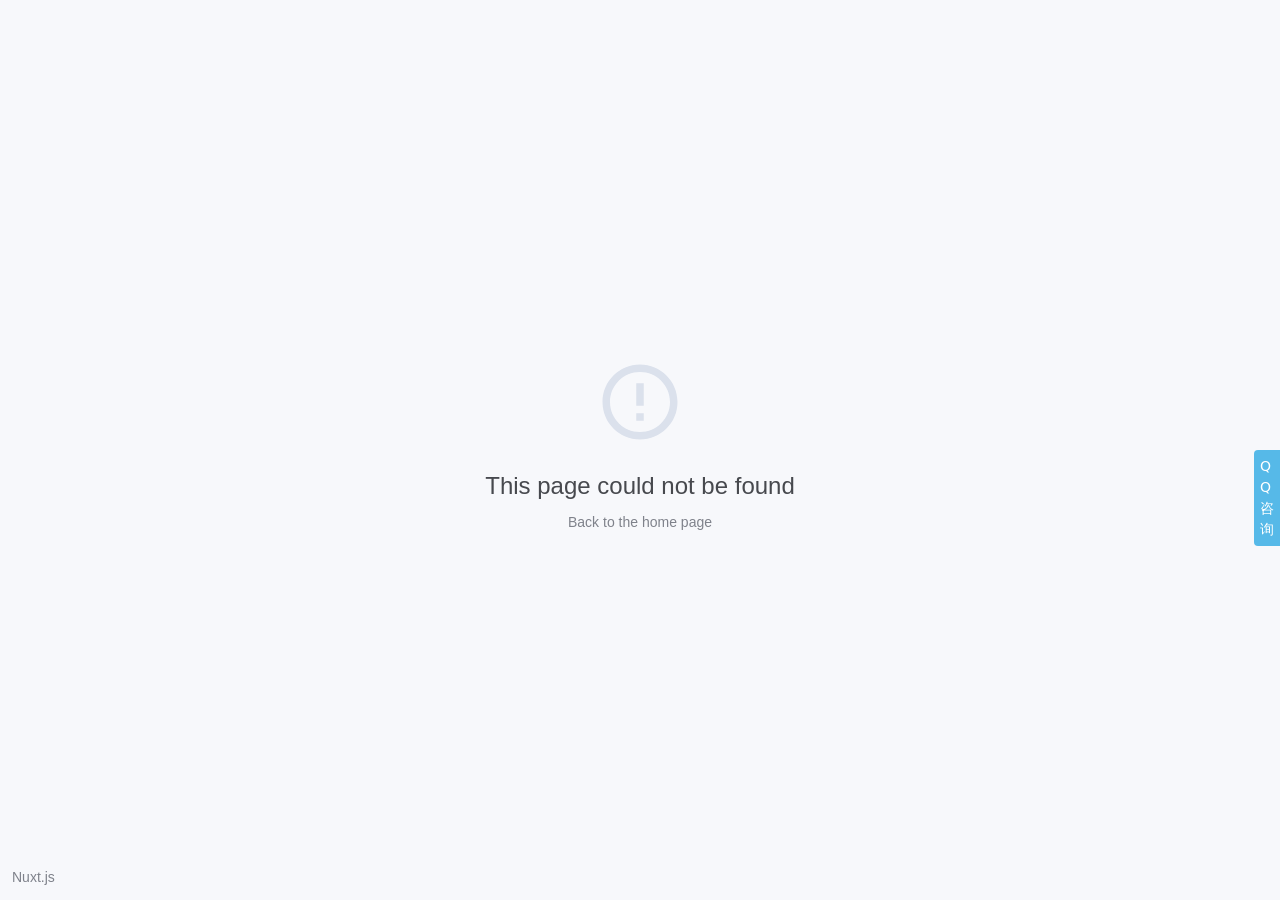
<file: 200.html>
<!doctype html>
<html data-n-head="">
  <head data-n-head="">
    <title data-n-head="true">nuxt-example</title><meta data-n-head="true" charset="utf-8"><meta data-n-head="true" name="viewport" content="width=device-width,initial-scale=1"><meta data-n-head="true" data-hid="description" name="description" content="My posh Nuxt.js project"><link data-n-head="true" rel="icon" type="image/x-icon" href="/favicon.ico"><link rel="preload" href="/_nuxt/a9cdf213d72bf6a45416.js" as="script"><link rel="preload" href="/_nuxt/8b02dc47eb657bb99732.js" as="script"><link rel="preload" href="/_nuxt/4320d8341473cfb95e01.css" as="style"><link rel="preload" href="/_nuxt/29d283f76300bed9aeba.js" as="script"><link rel="preload" href="/_nuxt/e1f88eb57af85771e701.css" as="style"><link rel="preload" href="/_nuxt/1e3ec097d94931099f3a.js" as="script">
  <link href="/_nuxt/4320d8341473cfb95e01.css" rel="stylesheet"><link href="/_nuxt/e1f88eb57af85771e701.css" rel="stylesheet"></head>
  <link rel="stylesheet" href="//at.alicdn.com/t/font_1342172_6mbnd2kkjpn.css">
  <body data-n-head="">
    <div id="__nuxt"><style>#nuxt-loading{visibility:hidden;opacity:0;position:absolute;left:0;right:0;top:0;bottom:0;display:flex;justify-content:center;align-items:center;flex-direction:column;animation:nuxtLoadingIn 10s ease;-webkit-animation:nuxtLoadingIn 10s ease;animation-fill-mode:forwards;overflow:hidden}@keyframes nuxtLoadingIn{0%{visibility:hidden;opacity:0}20%{visibility:visible;opacity:0}100%{visibility:visible;opacity:1}}@-webkit-keyframes nuxtLoadingIn{0%{visibility:hidden;opacity:0}20%{visibility:visible;opacity:0}100%{visibility:visible;opacity:1}}#nuxt-loading>div,#nuxt-loading>div:after{border-radius:50%;width:5rem;height:5rem}#nuxt-loading>div{font-size:10px;position:relative;text-indent:-9999em;border:.5rem solid #f5f5f5;border-left:.5rem solid #fff;-webkit-transform:translateZ(0);-ms-transform:translateZ(0);transform:translateZ(0);-webkit-animation:nuxtLoading 1.1s infinite linear;animation:nuxtLoading 1.1s infinite linear}#nuxt-loading.error>div{border-left:.5rem solid #ff4500;animation-duration:5s}@-webkit-keyframes nuxtLoading{0%{-webkit-transform:rotate(0);transform:rotate(0)}100%{-webkit-transform:rotate(360deg);transform:rotate(360deg)}}@keyframes nuxtLoading{0%{-webkit-transform:rotate(0);transform:rotate(0)}100%{-webkit-transform:rotate(360deg);transform:rotate(360deg)}}</style><script>window.addEventListener("error",function(){var e=document.getElementById("nuxt-loading");e&&(e.className+=" error")})</script><div id="nuxt-loading" aria-live="polite" role="status"><div>Loading...</div></div></div>
  <script type="text/javascript" src="/_nuxt/a9cdf213d72bf6a45416.js"></script><script type="text/javascript" src="/_nuxt/8b02dc47eb657bb99732.js"></script><script type="text/javascript" src="/_nuxt/29d283f76300bed9aeba.js"></script><script type="text/javascript" src="/_nuxt/1e3ec097d94931099f3a.js"></script></body>
</html>
</file>
<file: _nuxt/4320d8341473cfb95e01.css>
.swiper-container{margin:0 auto;position:relative;overflow:hidden;list-style:none;padding:0;z-index:1}.swiper-container-no-flexbox .swiper-slide{float:left}.swiper-container-vertical>.swiper-wrapper{-webkit-box-orient:vertical;-webkit-box-direction:normal;-webkit-flex-direction:column;-ms-flex-direction:column;flex-direction:column}.swiper-wrapper{position:relative;width:100%;height:100%;z-index:1;display:-webkit-box;display:-webkit-flex;display:-ms-flexbox;display:flex;-webkit-transition-property:-webkit-transform;transition-property:-webkit-transform;-o-transition-property:transform;transition-property:transform;transition-property:transform,-webkit-transform;-webkit-box-sizing:content-box;box-sizing:content-box}.swiper-container-android .swiper-slide,.swiper-wrapper{-webkit-transform:translateZ(0);transform:translateZ(0)}.swiper-container-multirow>.swiper-wrapper{-webkit-flex-wrap:wrap;-ms-flex-wrap:wrap;flex-wrap:wrap}.swiper-container-free-mode>.swiper-wrapper{-webkit-transition-timing-function:ease-out;-o-transition-timing-function:ease-out;transition-timing-function:ease-out;margin:0 auto}.swiper-slide{-webkit-flex-shrink:0;-ms-flex-negative:0;flex-shrink:0;width:100%;height:100%;position:relative;-webkit-transition-property:-webkit-transform;transition-property:-webkit-transform;-o-transition-property:transform;transition-property:transform;transition-property:transform,-webkit-transform}.swiper-slide-invisible-blank{visibility:hidden}.swiper-container-autoheight,.swiper-container-autoheight .swiper-slide{height:auto}.swiper-container-autoheight .swiper-wrapper{-webkit-box-align:start;-webkit-align-items:flex-start;-ms-flex-align:start;align-items:flex-start;-webkit-transition-property:height,-webkit-transform;transition-property:height,-webkit-transform;-o-transition-property:transform,height;transition-property:transform,height;transition-property:transform,height,-webkit-transform}.swiper-container-3d{-webkit-perspective:1200px;perspective:1200px}.swiper-container-3d .swiper-cube-shadow,.swiper-container-3d .swiper-slide,.swiper-container-3d .swiper-slide-shadow-bottom,.swiper-container-3d .swiper-slide-shadow-left,.swiper-container-3d .swiper-slide-shadow-right,.swiper-container-3d .swiper-slide-shadow-top,.swiper-container-3d .swiper-wrapper{-webkit-transform-style:preserve-3d;transform-style:preserve-3d}.swiper-container-3d .swiper-slide-shadow-bottom,.swiper-container-3d .swiper-slide-shadow-left,.swiper-container-3d .swiper-slide-shadow-right,.swiper-container-3d .swiper-slide-shadow-top{position:absolute;left:0;top:0;width:100%;height:100%;pointer-events:none;z-index:10}.swiper-container-3d .swiper-slide-shadow-left{background-image:-webkit-gradient(linear,right top,left top,from(rgba(0,0,0,.5)),to(transparent));background-image:-webkit-linear-gradient(right,rgba(0,0,0,.5),transparent);background-image:-o-linear-gradient(right,rgba(0,0,0,.5),transparent);background-image:linear-gradient(270deg,rgba(0,0,0,.5),transparent)}.swiper-container-3d .swiper-slide-shadow-right{background-image:-webkit-gradient(linear,left top,right top,from(rgba(0,0,0,.5)),to(transparent));background-image:-webkit-linear-gradient(left,rgba(0,0,0,.5),transparent);background-image:-o-linear-gradient(left,rgba(0,0,0,.5),transparent);background-image:linear-gradient(90deg,rgba(0,0,0,.5),transparent)}.swiper-container-3d .swiper-slide-shadow-top{background-image:-webkit-gradient(linear,left bottom,left top,from(rgba(0,0,0,.5)),to(transparent));background-image:-webkit-linear-gradient(bottom,rgba(0,0,0,.5),transparent);background-image:-o-linear-gradient(bottom,rgba(0,0,0,.5),transparent);background-image:linear-gradient(0deg,rgba(0,0,0,.5),transparent)}.swiper-container-3d .swiper-slide-shadow-bottom{background-image:-webkit-gradient(linear,left top,left bottom,from(rgba(0,0,0,.5)),to(transparent));background-image:-webkit-linear-gradient(top,rgba(0,0,0,.5),transparent);background-image:-o-linear-gradient(top,rgba(0,0,0,.5),transparent);background-image:linear-gradient(180deg,rgba(0,0,0,.5),transparent)}.swiper-container-wp8-horizontal,.swiper-container-wp8-horizontal>.swiper-wrapper{-ms-touch-action:pan-y;touch-action:pan-y}.swiper-container-wp8-vertical,.swiper-container-wp8-vertical>.swiper-wrapper{-ms-touch-action:pan-x;touch-action:pan-x}.swiper-button-next,.swiper-button-prev{position:absolute;top:50%;width:27px;height:44px;margin-top:-22px;z-index:10;cursor:pointer;background-size:27px 44px;background-position:50%;background-repeat:no-repeat}.swiper-button-next.swiper-button-disabled,.swiper-button-prev.swiper-button-disabled{opacity:.35;cursor:auto;pointer-events:none}.swiper-button-prev,.swiper-container-rtl .swiper-button-next{background-image:url("data:image/svg+xml;charset=utf-8,%3Csvg xmlns='http://www.w3.org/2000/svg' viewBox='0 0 27 44'%3E%3Cpath d='M0 22L22 0l2.1 2.1L4.2 22l19.9 19.9L22 44 0 22z' fill='%23007aff'/%3E%3C/svg%3E");left:10px;right:auto}.swiper-button-next,.swiper-container-rtl .swiper-button-prev{background-image:url("data:image/svg+xml;charset=utf-8,%3Csvg xmlns='http://www.w3.org/2000/svg' viewBox='0 0 27 44'%3E%3Cpath d='M27 22L5 44l-2.1-2.1L22.8 22 2.9 2.1 5 0l22 22z' fill='%23007aff'/%3E%3C/svg%3E");right:10px;left:auto}.swiper-button-prev.swiper-button-white,.swiper-container-rtl .swiper-button-next.swiper-button-white{background-image:url("data:image/svg+xml;charset=utf-8,%3Csvg xmlns='http://www.w3.org/2000/svg' viewBox='0 0 27 44'%3E%3Cpath d='M0 22L22 0l2.1 2.1L4.2 22l19.9 19.9L22 44 0 22z' fill='%23fff'/%3E%3C/svg%3E")}.swiper-button-next.swiper-button-white,.swiper-container-rtl .swiper-button-prev.swiper-button-white{background-image:url("data:image/svg+xml;charset=utf-8,%3Csvg xmlns='http://www.w3.org/2000/svg' viewBox='0 0 27 44'%3E%3Cpath d='M27 22L5 44l-2.1-2.1L22.8 22 2.9 2.1 5 0l22 22z' fill='%23fff'/%3E%3C/svg%3E")}.swiper-button-prev.swiper-button-black,.swiper-container-rtl .swiper-button-next.swiper-button-black{background-image:url("data:image/svg+xml;charset=utf-8,%3Csvg xmlns='http://www.w3.org/2000/svg' viewBox='0 0 27 44'%3E%3Cpath d='M0 22L22 0l2.1 2.1L4.2 22l19.9 19.9L22 44 0 22z'/%3E%3C/svg%3E")}.swiper-button-next.swiper-button-black,.swiper-container-rtl .swiper-button-prev.swiper-button-black{background-image:url("data:image/svg+xml;charset=utf-8,%3Csvg xmlns='http://www.w3.org/2000/svg' viewBox='0 0 27 44'%3E%3Cpath d='M27 22L5 44l-2.1-2.1L22.8 22 2.9 2.1 5 0l22 22z'/%3E%3C/svg%3E")}.swiper-button-lock{display:none}.swiper-pagination{position:absolute;text-align:center;-webkit-transition:opacity .3s;-o-transition:.3s opacity;transition:opacity .3s;-webkit-transform:translateZ(0);transform:translateZ(0);z-index:10}.swiper-pagination.swiper-pagination-hidden{opacity:0}.swiper-container-horizontal>.swiper-pagination-bullets,.swiper-pagination-custom,.swiper-pagination-fraction{bottom:10px;left:0;width:100%}.swiper-pagination-bullets-dynamic{overflow:hidden;font-size:0}.swiper-pagination-bullets-dynamic .swiper-pagination-bullet{-webkit-transform:scale(.33);-ms-transform:scale(.33);transform:scale(.33);position:relative}.swiper-pagination-bullets-dynamic .swiper-pagination-bullet-active,.swiper-pagination-bullets-dynamic .swiper-pagination-bullet-active-main{-webkit-transform:scale(1);-ms-transform:scale(1);transform:scale(1)}.swiper-pagination-bullets-dynamic .swiper-pagination-bullet-active-prev{-webkit-transform:scale(.66);-ms-transform:scale(.66);transform:scale(.66)}.swiper-pagination-bullets-dynamic .swiper-pagination-bullet-active-prev-prev{-webkit-transform:scale(.33);-ms-transform:scale(.33);transform:scale(.33)}.swiper-pagination-bullets-dynamic .swiper-pagination-bullet-active-next{-webkit-transform:scale(.66);-ms-transform:scale(.66);transform:scale(.66)}.swiper-pagination-bullets-dynamic .swiper-pagination-bullet-active-next-next{-webkit-transform:scale(.33);-ms-transform:scale(.33);transform:scale(.33)}.swiper-pagination-bullet{width:8px;height:8px;display:inline-block;border-radius:100%;background:#000;opacity:.2}button.swiper-pagination-bullet{border:none;margin:0;padding:0;-webkit-box-shadow:none;box-shadow:none;-webkit-appearance:none;-moz-appearance:none;appearance:none}.swiper-pagination-clickable .swiper-pagination-bullet{cursor:pointer}.swiper-pagination-bullet-active{opacity:1;background:#007aff}.swiper-container-vertical>.swiper-pagination-bullets{right:10px;top:50%;-webkit-transform:translate3d(0,-50%,0);transform:translate3d(0,-50%,0)}.swiper-container-vertical>.swiper-pagination-bullets .swiper-pagination-bullet{margin:6px 0;display:block}.swiper-container-vertical>.swiper-pagination-bullets.swiper-pagination-bullets-dynamic{top:50%;-webkit-transform:translateY(-50%);-ms-transform:translateY(-50%);transform:translateY(-50%);width:8px}.swiper-container-vertical>.swiper-pagination-bullets.swiper-pagination-bullets-dynamic .swiper-pagination-bullet{display:inline-block;-webkit-transition:top .2s,-webkit-transform .2s;transition:top .2s,-webkit-transform .2s;-o-transition:.2s transform,.2s top;transition:transform .2s,top .2s;transition:transform .2s,top .2s,-webkit-transform .2s}.swiper-container-horizontal>.swiper-pagination-bullets .swiper-pagination-bullet{margin:0 4px}.swiper-container-horizontal>.swiper-pagination-bullets.swiper-pagination-bullets-dynamic{left:50%;-webkit-transform:translateX(-50%);-ms-transform:translateX(-50%);transform:translateX(-50%);white-space:nowrap}.swiper-container-horizontal>.swiper-pagination-bullets.swiper-pagination-bullets-dynamic .swiper-pagination-bullet{-webkit-transition:left .2s,-webkit-transform .2s;transition:left .2s,-webkit-transform .2s;-o-transition:.2s transform,.2s left;transition:transform .2s,left .2s;transition:transform .2s,left .2s,-webkit-transform .2s}.swiper-container-horizontal.swiper-container-rtl>.swiper-pagination-bullets-dynamic .swiper-pagination-bullet{-webkit-transition:right .2s,-webkit-transform .2s;transition:right .2s,-webkit-transform .2s;-o-transition:.2s transform,.2s right;transition:transform .2s,right .2s;transition:transform .2s,right .2s,-webkit-transform .2s}.swiper-pagination-progressbar{background:rgba(0,0,0,.25);position:absolute}.swiper-pagination-progressbar .swiper-pagination-progressbar-fill{background:#007aff;position:absolute;left:0;top:0;width:100%;height:100%;-webkit-transform:scale(0);-ms-transform:scale(0);transform:scale(0);-webkit-transform-origin:left top;-ms-transform-origin:left top;transform-origin:left top}.swiper-container-rtl .swiper-pagination-progressbar .swiper-pagination-progressbar-fill{-webkit-transform-origin:right top;-ms-transform-origin:right top;transform-origin:right top}.swiper-container-horizontal>.swiper-pagination-progressbar,.swiper-container-vertical>.swiper-pagination-progressbar.swiper-pagination-progressbar-opposite{width:100%;height:4px;left:0;top:0}.swiper-container-horizontal>.swiper-pagination-progressbar.swiper-pagination-progressbar-opposite,.swiper-container-vertical>.swiper-pagination-progressbar{width:4px;height:100%;left:0;top:0}.swiper-pagination-white .swiper-pagination-bullet-active{background:#fff}.swiper-pagination-progressbar.swiper-pagination-white{background:hsla(0,0%,100%,.25)}.swiper-pagination-progressbar.swiper-pagination-white .swiper-pagination-progressbar-fill{background:#fff}.swiper-pagination-black .swiper-pagination-bullet-active{background:#000}.swiper-pagination-progressbar.swiper-pagination-black{background:rgba(0,0,0,.25)}.swiper-pagination-progressbar.swiper-pagination-black .swiper-pagination-progressbar-fill{background:#000}.swiper-pagination-lock{display:none}.swiper-scrollbar{border-radius:10px;position:relative;-ms-touch-action:none;background:rgba(0,0,0,.1)}.swiper-container-horizontal>.swiper-scrollbar{position:absolute;left:1%;bottom:3px;z-index:50;height:5px;width:98%}.swiper-container-vertical>.swiper-scrollbar{position:absolute;right:3px;top:1%;z-index:50;width:5px;height:98%}.swiper-scrollbar-drag{height:100%;width:100%;position:relative;background:rgba(0,0,0,.5);border-radius:10px;left:0;top:0}.swiper-scrollbar-cursor-drag{cursor:move}.swiper-scrollbar-lock{display:none}.swiper-zoom-container{width:100%;height:100%;display:-webkit-box;display:-webkit-flex;display:-ms-flexbox;display:flex;-webkit-box-pack:center;-webkit-justify-content:center;-ms-flex-pack:center;justify-content:center;-webkit-box-align:center;-webkit-align-items:center;-ms-flex-align:center;align-items:center;text-align:center}.swiper-zoom-container>canvas,.swiper-zoom-container>img,.swiper-zoom-container>svg{max-width:100%;max-height:100%;-o-object-fit:contain;object-fit:contain}.swiper-slide-zoomed{cursor:move}.swiper-lazy-preloader{width:42px;height:42px;position:absolute;left:50%;top:50%;margin-left:-21px;margin-top:-21px;z-index:10;-webkit-transform-origin:50%;-ms-transform-origin:50%;transform-origin:50%;-webkit-animation:swiper-preloader-spin 1s steps(12) infinite;animation:swiper-preloader-spin 1s steps(12) infinite}.swiper-lazy-preloader:after{display:block;content:"";width:100%;height:100%;background-image:url("data:image/svg+xml;charset=utf-8,%3Csvg viewBox='0 0 120 120' xmlns='http://www.w3.org/2000/svg' xmlns:xlink='http://www.w3.org/1999/xlink'%3E%3Cdefs%3E%3Cpath id='a' stroke='%236c6c6c' stroke-width='11' stroke-linecap='round' d='M60 7v20'/%3E%3C/defs%3E%3Cuse xlink:href='%23a' opacity='.27'/%3E%3Cuse xlink:href='%23a' opacity='.27' transform='rotate(30 60 60)'/%3E%3Cuse xlink:href='%23a' opacity='.27' transform='rotate(60 60 60)'/%3E%3Cuse xlink:href='%23a' opacity='.27' transform='rotate(90 60 60)'/%3E%3Cuse xlink:href='%23a' opacity='.27' transform='rotate(120 60 60)'/%3E%3Cuse xlink:href='%23a' opacity='.27' transform='rotate(150 60 60)'/%3E%3Cuse xlink:href='%23a' opacity='.37' transform='rotate(180 60 60)'/%3E%3Cuse xlink:href='%23a' opacity='.46' transform='rotate(210 60 60)'/%3E%3Cuse xlink:href='%23a' opacity='.56' transform='rotate(240 60 60)'/%3E%3Cuse xlink:href='%23a' opacity='.66' transform='rotate(270 60 60)'/%3E%3Cuse xlink:href='%23a' opacity='.75' transform='rotate(300 60 60)'/%3E%3Cuse xlink:href='%23a' opacity='.85' transform='rotate(330 60 60)'/%3E%3C/svg%3E");background-position:50%;background-size:100%;background-repeat:no-repeat}.swiper-lazy-preloader-white:after{background-image:url("data:image/svg+xml;charset=utf-8,%3Csvg viewBox='0 0 120 120' xmlns='http://www.w3.org/2000/svg' xmlns:xlink='http://www.w3.org/1999/xlink'%3E%3Cdefs%3E%3Cpath id='a' stroke='%23fff' stroke-width='11' stroke-linecap='round' d='M60 7v20'/%3E%3C/defs%3E%3Cuse xlink:href='%23a' opacity='.27'/%3E%3Cuse xlink:href='%23a' opacity='.27' transform='rotate(30 60 60)'/%3E%3Cuse xlink:href='%23a' opacity='.27' transform='rotate(60 60 60)'/%3E%3Cuse xlink:href='%23a' opacity='.27' transform='rotate(90 60 60)'/%3E%3Cuse xlink:href='%23a' opacity='.27' transform='rotate(120 60 60)'/%3E%3Cuse xlink:href='%23a' opacity='.27' transform='rotate(150 60 60)'/%3E%3Cuse xlink:href='%23a' opacity='.37' transform='rotate(180 60 60)'/%3E%3Cuse xlink:href='%23a' opacity='.46' transform='rotate(210 60 60)'/%3E%3Cuse xlink:href='%23a' opacity='.56' transform='rotate(240 60 60)'/%3E%3Cuse xlink:href='%23a' opacity='.66' transform='rotate(270 60 60)'/%3E%3Cuse xlink:href='%23a' opacity='.75' transform='rotate(300 60 60)'/%3E%3Cuse xlink:href='%23a' opacity='.85' transform='rotate(330 60 60)'/%3E%3C/svg%3E")}@-webkit-keyframes swiper-preloader-spin{to{-webkit-transform:rotate(1turn);transform:rotate(1turn)}}@keyframes swiper-preloader-spin{to{-webkit-transform:rotate(1turn);transform:rotate(1turn)}}.swiper-container .swiper-notification{position:absolute;left:0;top:0;pointer-events:none;opacity:0;z-index:-1000}.swiper-container-fade.swiper-container-free-mode .swiper-slide{-webkit-transition-timing-function:ease-out;-o-transition-timing-function:ease-out;transition-timing-function:ease-out}.swiper-container-fade .swiper-slide{pointer-events:none;-webkit-transition-property:opacity;-o-transition-property:opacity;transition-property:opacity}.swiper-container-fade .swiper-slide .swiper-slide{pointer-events:none}.swiper-container-fade .swiper-slide-active,.swiper-container-fade .swiper-slide-active .swiper-slide-active{pointer-events:auto}.swiper-container-cube{overflow:visible}.swiper-container-cube .swiper-slide{pointer-events:none;-webkit-backface-visibility:hidden;backface-visibility:hidden;z-index:1;visibility:hidden;-webkit-transform-origin:0 0;-ms-transform-origin:0 0;transform-origin:0 0;width:100%;height:100%}.swiper-container-cube .swiper-slide .swiper-slide{pointer-events:none}.swiper-container-cube.swiper-container-rtl .swiper-slide{-webkit-transform-origin:100% 0;-ms-transform-origin:100% 0;transform-origin:100% 0}.swiper-container-cube .swiper-slide-active,.swiper-container-cube .swiper-slide-active .swiper-slide-active{pointer-events:auto}.swiper-container-cube .swiper-slide-active,.swiper-container-cube .swiper-slide-next,.swiper-container-cube .swiper-slide-next+.swiper-slide,.swiper-container-cube .swiper-slide-prev{pointer-events:auto;visibility:visible}.swiper-container-cube .swiper-slide-shadow-bottom,.swiper-container-cube .swiper-slide-shadow-left,.swiper-container-cube .swiper-slide-shadow-right,.swiper-container-cube .swiper-slide-shadow-top{z-index:0;-webkit-backface-visibility:hidden;backface-visibility:hidden}.swiper-container-cube .swiper-cube-shadow{position:absolute;left:0;bottom:0;width:100%;height:100%;background:#000;opacity:.6;-webkit-filter:blur(50px);filter:blur(50px);z-index:0}.swiper-container-flip{overflow:visible}.swiper-container-flip .swiper-slide{pointer-events:none;-webkit-backface-visibility:hidden;backface-visibility:hidden;z-index:1}.swiper-container-flip .swiper-slide .swiper-slide{pointer-events:none}.swiper-container-flip .swiper-slide-active,.swiper-container-flip .swiper-slide-active .swiper-slide-active{pointer-events:auto}.swiper-container-flip .swiper-slide-shadow-bottom,.swiper-container-flip .swiper-slide-shadow-left,.swiper-container-flip .swiper-slide-shadow-right,.swiper-container-flip .swiper-slide-shadow-top{z-index:0;-webkit-backface-visibility:hidden;backface-visibility:hidden}.swiper-container-coverflow .swiper-wrapper{-ms-perspective:1200px}
/*!
 * Quill Editor v1.3.6
 * https://quilljs.com/
 * Copyright (c) 2014, Jason Chen
 * Copyright (c) 2013, salesforce.com
 */
/*!
 * Quill Editor v1.3.6
 * https://quilljs.com/
 * Copyright (c) 2014, Jason Chen
 * Copyright (c) 2013, salesforce.com
 */.ql-snow.ql-toolbar:after,.ql-snow .ql-toolbar:after{clear:both;content:"";display:table}.ql-snow.ql-toolbar button,.ql-snow .ql-toolbar button{background:none;border:none;cursor:pointer;display:inline-block;float:left;height:24px;padding:3px 5px;width:28px}.ql-snow.ql-toolbar button svg,.ql-snow .ql-toolbar button svg{float:left;height:100%}.ql-snow.ql-toolbar button:active:hover,.ql-snow .ql-toolbar button:active:hover{outline:none}.ql-snow.ql-toolbar input.ql-image[type=file],.ql-snow .ql-toolbar input.ql-image[type=file]{display:none}.ql-snow.ql-toolbar .ql-picker-item.ql-selected,.ql-snow .ql-toolbar .ql-picker-item.ql-selected,.ql-snow.ql-toolbar .ql-picker-item:hover,.ql-snow .ql-toolbar .ql-picker-item:hover,.ql-snow.ql-toolbar .ql-picker-label.ql-active,.ql-snow .ql-toolbar .ql-picker-label.ql-active,.ql-snow.ql-toolbar .ql-picker-label:hover,.ql-snow .ql-toolbar .ql-picker-label:hover,.ql-snow.ql-toolbar button.ql-active,.ql-snow .ql-toolbar button.ql-active,.ql-snow.ql-toolbar button:focus,.ql-snow .ql-toolbar button:focus,.ql-snow.ql-toolbar button:hover,.ql-snow .ql-toolbar button:hover{color:#06c}.ql-snow.ql-toolbar .ql-picker-item.ql-selected .ql-fill,.ql-snow .ql-toolbar .ql-picker-item.ql-selected .ql-fill,.ql-snow.ql-toolbar .ql-picker-item.ql-selected .ql-stroke.ql-fill,.ql-snow .ql-toolbar .ql-picker-item.ql-selected .ql-stroke.ql-fill,.ql-snow.ql-toolbar .ql-picker-item:hover .ql-fill,.ql-snow .ql-toolbar .ql-picker-item:hover .ql-fill,.ql-snow.ql-toolbar .ql-picker-item:hover .ql-stroke.ql-fill,.ql-snow .ql-toolbar .ql-picker-item:hover .ql-stroke.ql-fill,.ql-snow.ql-toolbar .ql-picker-label.ql-active .ql-fill,.ql-snow .ql-toolbar .ql-picker-label.ql-active .ql-fill,.ql-snow.ql-toolbar .ql-picker-label.ql-active .ql-stroke.ql-fill,.ql-snow .ql-toolbar .ql-picker-label.ql-active .ql-stroke.ql-fill,.ql-snow.ql-toolbar .ql-picker-label:hover .ql-fill,.ql-snow .ql-toolbar .ql-picker-label:hover .ql-fill,.ql-snow.ql-toolbar .ql-picker-label:hover .ql-stroke.ql-fill,.ql-snow .ql-toolbar .ql-picker-label:hover .ql-stroke.ql-fill,.ql-snow.ql-toolbar button.ql-active .ql-fill,.ql-snow .ql-toolbar button.ql-active .ql-fill,.ql-snow.ql-toolbar button.ql-active .ql-stroke.ql-fill,.ql-snow .ql-toolbar button.ql-active .ql-stroke.ql-fill,.ql-snow.ql-toolbar button:focus .ql-fill,.ql-snow .ql-toolbar button:focus .ql-fill,.ql-snow.ql-toolbar button:focus .ql-stroke.ql-fill,.ql-snow .ql-toolbar button:focus .ql-stroke.ql-fill,.ql-snow.ql-toolbar button:hover .ql-fill,.ql-snow .ql-toolbar button:hover .ql-fill,.ql-snow.ql-toolbar button:hover .ql-stroke.ql-fill,.ql-snow .ql-toolbar button:hover .ql-stroke.ql-fill{fill:#06c}.ql-snow.ql-toolbar .ql-picker-item.ql-selected .ql-stroke,.ql-snow .ql-toolbar .ql-picker-item.ql-selected .ql-stroke,.ql-snow.ql-toolbar .ql-picker-item.ql-selected .ql-stroke-miter,.ql-snow .ql-toolbar .ql-picker-item.ql-selected .ql-stroke-miter,.ql-snow.ql-toolbar .ql-picker-item:hover .ql-stroke,.ql-snow .ql-toolbar .ql-picker-item:hover .ql-stroke,.ql-snow.ql-toolbar .ql-picker-item:hover .ql-stroke-miter,.ql-snow .ql-toolbar .ql-picker-item:hover .ql-stroke-miter,.ql-snow.ql-toolbar .ql-picker-label.ql-active .ql-stroke,.ql-snow .ql-toolbar .ql-picker-label.ql-active .ql-stroke,.ql-snow.ql-toolbar .ql-picker-label.ql-active .ql-stroke-miter,.ql-snow .ql-toolbar .ql-picker-label.ql-active .ql-stroke-miter,.ql-snow.ql-toolbar .ql-picker-label:hover .ql-stroke,.ql-snow .ql-toolbar .ql-picker-label:hover .ql-stroke,.ql-snow.ql-toolbar .ql-picker-label:hover .ql-stroke-miter,.ql-snow .ql-toolbar .ql-picker-label:hover .ql-stroke-miter,.ql-snow.ql-toolbar button.ql-active .ql-stroke,.ql-snow .ql-toolbar button.ql-active .ql-stroke,.ql-snow.ql-toolbar button.ql-active .ql-stroke-miter,.ql-snow .ql-toolbar button.ql-active .ql-stroke-miter,.ql-snow.ql-toolbar button:focus .ql-stroke,.ql-snow .ql-toolbar button:focus .ql-stroke,.ql-snow.ql-toolbar button:focus .ql-stroke-miter,.ql-snow .ql-toolbar button:focus .ql-stroke-miter,.ql-snow.ql-toolbar button:hover .ql-stroke,.ql-snow .ql-toolbar button:hover .ql-stroke,.ql-snow.ql-toolbar button:hover .ql-stroke-miter,.ql-snow .ql-toolbar button:hover .ql-stroke-miter{stroke:#06c}@media (pointer:coarse){.ql-snow.ql-toolbar button:hover:not(.ql-active),.ql-snow .ql-toolbar button:hover:not(.ql-active){color:#444}.ql-snow.ql-toolbar button:hover:not(.ql-active) .ql-fill,.ql-snow .ql-toolbar button:hover:not(.ql-active) .ql-fill,.ql-snow.ql-toolbar button:hover:not(.ql-active) .ql-stroke.ql-fill,.ql-snow .ql-toolbar button:hover:not(.ql-active) .ql-stroke.ql-fill{fill:#444}.ql-snow.ql-toolbar button:hover:not(.ql-active) .ql-stroke,.ql-snow .ql-toolbar button:hover:not(.ql-active) .ql-stroke,.ql-snow.ql-toolbar button:hover:not(.ql-active) .ql-stroke-miter,.ql-snow .ql-toolbar button:hover:not(.ql-active) .ql-stroke-miter{stroke:#444}}.ql-snow,.ql-snow *{box-sizing:border-box}.ql-snow .ql-hidden{display:none}.ql-snow .ql-out-bottom,.ql-snow .ql-out-top{visibility:hidden}.ql-snow .ql-tooltip{position:absolute;transform:translateY(10px)}.ql-snow .ql-tooltip a{cursor:pointer;text-decoration:none}.ql-snow .ql-tooltip.ql-flip{transform:translateY(-10px)}.ql-snow .ql-formats{display:inline-block;vertical-align:middle}.ql-snow .ql-formats:after{clear:both;content:"";display:table}.ql-snow .ql-stroke{fill:none;stroke:#444;stroke-linecap:round;stroke-linejoin:round;stroke-width:2}.ql-snow .ql-stroke-miter{fill:none;stroke:#444;stroke-miterlimit:10;stroke-width:2}.ql-snow .ql-fill,.ql-snow .ql-stroke.ql-fill{fill:#444}.ql-snow .ql-empty{fill:none}.ql-snow .ql-even{fill-rule:evenodd}.ql-snow .ql-stroke.ql-thin,.ql-snow .ql-thin{stroke-width:1}.ql-snow .ql-transparent{opacity:.4}.ql-snow .ql-direction svg:last-child{display:none}.ql-snow .ql-direction.ql-active svg:last-child{display:inline}.ql-snow .ql-direction.ql-active svg:first-child{display:none}.ql-snow .ql-editor h1{font-size:2em}.ql-snow .ql-editor h2{font-size:1.5em}.ql-snow .ql-editor h3{font-size:1.17em}.ql-snow .ql-editor h4{font-size:1em}.ql-snow .ql-editor h5{font-size:.83em}.ql-snow .ql-editor h6{font-size:.67em}.ql-snow .ql-editor a{text-decoration:underline}.ql-snow .ql-editor blockquote{border-left:4px solid #ccc;margin-bottom:5px;margin-top:5px;padding-left:16px}.ql-snow .ql-editor code,.ql-snow .ql-editor pre{background-color:#f0f0f0;border-radius:3px}.ql-snow .ql-editor pre{white-space:pre-wrap;margin-bottom:5px;margin-top:5px;padding:5px 10px}.ql-snow .ql-editor code{font-size:85%;padding:2px 4px}.ql-snow .ql-editor pre.ql-syntax{background-color:#23241f;color:#f8f8f2;overflow:visible}.ql-snow .ql-editor img{max-width:100%}.ql-snow .ql-picker{color:#444;display:inline-block;float:left;font-size:14px;font-weight:500;height:24px;position:relative;vertical-align:middle}.ql-snow .ql-picker-label{cursor:pointer;display:inline-block;height:100%;padding-left:8px;padding-right:2px;position:relative;width:100%}.ql-snow .ql-picker-label:before{display:inline-block;line-height:22px}.ql-snow .ql-picker-options{background-color:#fff;display:none;min-width:100%;padding:4px 8px;position:absolute;white-space:nowrap}.ql-snow .ql-picker-options .ql-picker-item{cursor:pointer;display:block;padding-bottom:5px;padding-top:5px}.ql-snow .ql-picker.ql-expanded .ql-picker-label{color:#ccc;z-index:2}.ql-snow .ql-picker.ql-expanded .ql-picker-label .ql-fill{fill:#ccc}.ql-snow .ql-picker.ql-expanded .ql-picker-label .ql-stroke{stroke:#ccc}.ql-snow .ql-picker.ql-expanded .ql-picker-options{display:block;margin-top:-1px;top:100%;z-index:1}.ql-snow .ql-color-picker,.ql-snow .ql-icon-picker{width:28px}.ql-snow .ql-color-picker .ql-picker-label,.ql-snow .ql-icon-picker .ql-picker-label{padding:2px 4px}.ql-snow .ql-color-picker .ql-picker-label svg,.ql-snow .ql-icon-picker .ql-picker-label svg{right:4px}.ql-snow .ql-icon-picker .ql-picker-options{padding:4px 0}.ql-snow .ql-icon-picker .ql-picker-item{height:24px;width:24px;padding:2px 4px}.ql-snow .ql-color-picker .ql-picker-options{padding:3px 5px;width:152px}.ql-snow .ql-color-picker .ql-picker-item{border:1px solid transparent;float:left;height:16px;margin:2px;padding:0;width:16px}.ql-snow .ql-picker:not(.ql-color-picker):not(.ql-icon-picker) svg{position:absolute;margin-top:-9px;right:0;top:50%;width:18px}.ql-snow .ql-picker.ql-font .ql-picker-item[data-label]:not([data-label=""]):before,.ql-snow .ql-picker.ql-font .ql-picker-label[data-label]:not([data-label=""]):before,.ql-snow .ql-picker.ql-header .ql-picker-item[data-label]:not([data-label=""]):before,.ql-snow .ql-picker.ql-header .ql-picker-label[data-label]:not([data-label=""]):before,.ql-snow .ql-picker.ql-size .ql-picker-item[data-label]:not([data-label=""]):before,.ql-snow .ql-picker.ql-size .ql-picker-label[data-label]:not([data-label=""]):before{content:attr(data-label)}.ql-snow .ql-picker.ql-header{width:98px}.ql-snow .ql-picker.ql-header .ql-picker-item:before,.ql-snow .ql-picker.ql-header .ql-picker-label:before{content:"Normal"}.ql-snow .ql-picker.ql-header .ql-picker-item[data-value="1"]:before,.ql-snow .ql-picker.ql-header .ql-picker-label[data-value="1"]:before{content:"Heading 1"}.ql-snow .ql-picker.ql-header .ql-picker-item[data-value="2"]:before,.ql-snow .ql-picker.ql-header .ql-picker-label[data-value="2"]:before{content:"Heading 2"}.ql-snow .ql-picker.ql-header .ql-picker-item[data-value="3"]:before,.ql-snow .ql-picker.ql-header .ql-picker-label[data-value="3"]:before{content:"Heading 3"}.ql-snow .ql-picker.ql-header .ql-picker-item[data-value="4"]:before,.ql-snow .ql-picker.ql-header .ql-picker-label[data-value="4"]:before{content:"Heading 4"}.ql-snow .ql-picker.ql-header .ql-picker-item[data-value="5"]:before,.ql-snow .ql-picker.ql-header .ql-picker-label[data-value="5"]:before{content:"Heading 5"}.ql-snow .ql-picker.ql-header .ql-picker-item[data-value="6"]:before,.ql-snow .ql-picker.ql-header .ql-picker-label[data-value="6"]:before{content:"Heading 6"}.ql-snow .ql-picker.ql-header .ql-picker-item[data-value="1"]:before{font-size:2em}.ql-snow .ql-picker.ql-header .ql-picker-item[data-value="2"]:before{font-size:1.5em}.ql-snow .ql-picker.ql-header .ql-picker-item[data-value="3"]:before{font-size:1.17em}.ql-snow .ql-picker.ql-header .ql-picker-item[data-value="4"]:before{font-size:1em}.ql-snow .ql-picker.ql-header .ql-picker-item[data-value="5"]:before{font-size:.83em}.ql-snow .ql-picker.ql-header .ql-picker-item[data-value="6"]:before{font-size:.67em}.ql-snow .ql-picker.ql-font{width:108px}.ql-snow .ql-picker.ql-font .ql-picker-item:before,.ql-snow .ql-picker.ql-font .ql-picker-label:before{content:"Sans Serif"}.ql-snow .ql-picker.ql-font .ql-picker-item[data-value=serif]:before,.ql-snow .ql-picker.ql-font .ql-picker-label[data-value=serif]:before{content:"Serif"}.ql-snow .ql-picker.ql-font .ql-picker-item[data-value=monospace]:before,.ql-snow .ql-picker.ql-font .ql-picker-label[data-value=monospace]:before{content:"Monospace"}.ql-snow .ql-picker.ql-font .ql-picker-item[data-value=serif]:before{font-family:Georgia,Times New Roman,serif}.ql-snow .ql-picker.ql-font .ql-picker-item[data-value=monospace]:before{font-family:Monaco,Courier New,monospace}.ql-snow .ql-picker.ql-size{width:98px}.ql-snow .ql-picker.ql-size .ql-picker-item:before,.ql-snow .ql-picker.ql-size .ql-picker-label:before{content:"Normal"}.ql-snow .ql-picker.ql-size .ql-picker-item[data-value=small]:before,.ql-snow .ql-picker.ql-size .ql-picker-label[data-value=small]:before{content:"Small"}.ql-snow .ql-picker.ql-size .ql-picker-item[data-value=large]:before,.ql-snow .ql-picker.ql-size .ql-picker-label[data-value=large]:before{content:"Large"}.ql-snow .ql-picker.ql-size .ql-picker-item[data-value=huge]:before,.ql-snow .ql-picker.ql-size .ql-picker-label[data-value=huge]:before{content:"Huge"}.ql-snow .ql-picker.ql-size .ql-picker-item[data-value=small]:before{font-size:10px}.ql-snow .ql-picker.ql-size .ql-picker-item[data-value=large]:before{font-size:18px}.ql-snow .ql-picker.ql-size .ql-picker-item[data-value=huge]:before{font-size:32px}.ql-snow .ql-color-picker.ql-background .ql-picker-item{background-color:#fff}.ql-snow .ql-color-picker.ql-color .ql-picker-item{background-color:#000}.ql-toolbar.ql-snow{border:1px solid #ccc;box-sizing:border-box;font-family:Helvetica Neue,Helvetica,Arial,sans-serif;padding:8px}.ql-toolbar.ql-snow .ql-formats{margin-right:15px}.ql-toolbar.ql-snow .ql-picker-label{border:1px solid transparent}.ql-toolbar.ql-snow .ql-picker-options{border:1px solid transparent;box-shadow:0 2px 8px rgba(0,0,0,.2)}.ql-toolbar.ql-snow .ql-picker.ql-expanded .ql-picker-label,.ql-toolbar.ql-snow .ql-picker.ql-expanded .ql-picker-options{border-color:#ccc}.ql-toolbar.ql-snow .ql-color-picker .ql-picker-item.ql-selected,.ql-toolbar.ql-snow .ql-color-picker .ql-picker-item:hover{border-color:#000}.ql-toolbar.ql-snow+.ql-container.ql-snow{border-top:0}.ql-snow .ql-tooltip{background-color:#fff;border:1px solid #ccc;box-shadow:0 0 5px #ddd;color:#444;padding:5px 12px;white-space:nowrap}.ql-snow .ql-tooltip:before{content:"Visit URL:";line-height:26px;margin-right:8px}.ql-snow .ql-tooltip input[type=text]{display:none;border:1px solid #ccc;font-size:13px;height:26px;margin:0;padding:3px 5px;width:170px}.ql-snow .ql-tooltip a.ql-preview{display:inline-block;max-width:200px;overflow-x:hidden;text-overflow:ellipsis;vertical-align:top}.ql-snow .ql-tooltip a.ql-action:after{border-right:1px solid #ccc;content:"Edit";margin-left:16px;padding-right:8px}.ql-snow .ql-tooltip a.ql-remove:before{content:"Remove";margin-left:8px}.ql-snow .ql-tooltip a{line-height:26px}.ql-snow .ql-tooltip.ql-editing a.ql-preview,.ql-snow .ql-tooltip.ql-editing a.ql-remove{display:none}.ql-snow .ql-tooltip.ql-editing input[type=text]{display:inline-block}.ql-snow .ql-tooltip.ql-editing a.ql-action:after{border-right:0;content:"Save";padding-right:0}.ql-snow .ql-tooltip[data-mode=link]:before{content:"Enter link:"}.ql-snow .ql-tooltip[data-mode=formula]:before{content:"Enter formula:"}.ql-snow .ql-tooltip[data-mode=video]:before{content:"Enter video:"}.ql-snow a{color:#06c}.ql-container.ql-snow{border:1px solid #ccc}
/*!
 * Quill Editor v1.3.6
 * https://quilljs.com/
 * Copyright (c) 2014, Jason Chen
 * Copyright (c) 2013, salesforce.com
 */.ql-container{box-sizing:border-box;font-family:Helvetica,Arial,sans-serif;font-size:13px;height:100%;margin:0;position:relative}.ql-container.ql-disabled .ql-tooltip{visibility:hidden}.ql-container.ql-disabled .ql-editor ul[data-checked]>li:before{pointer-events:none}.ql-clipboard{left:-100000px;height:1px;overflow-y:hidden;position:absolute;top:50%}.ql-clipboard p{margin:0;padding:0}.ql-editor{box-sizing:border-box;line-height:1.42;height:100%;outline:none;overflow-y:auto;padding:12px 15px;-o-tab-size:4;tab-size:4;-moz-tab-size:4;text-align:left;white-space:pre-wrap;word-wrap:break-word}.ql-editor>*{cursor:text}.ql-editor blockquote,.ql-editor h1,.ql-editor h2,.ql-editor h3,.ql-editor h4,.ql-editor h5,.ql-editor h6,.ql-editor ol,.ql-editor p,.ql-editor pre,.ql-editor ul{margin:0;padding:0;counter-reset:list-1 list-2 list-3 list-4 list-5 list-6 list-7 list-8 list-9}.ql-editor ol,.ql-editor ul{padding-left:1.5em}.ql-editor ol>li,.ql-editor ul>li{list-style-type:none}.ql-editor ul>li:before{content:"\2022"}.ql-editor ul[data-checked=false],.ql-editor ul[data-checked=true]{pointer-events:none}.ql-editor ul[data-checked=false]>li *,.ql-editor ul[data-checked=true]>li *{pointer-events:all}.ql-editor ul[data-checked=false]>li:before,.ql-editor ul[data-checked=true]>li:before{color:#777;cursor:pointer;pointer-events:all}.ql-editor ul[data-checked=true]>li:before{content:"\2611"}.ql-editor ul[data-checked=false]>li:before{content:"\2610"}.ql-editor li:before{display:inline-block;white-space:nowrap;width:1.2em}.ql-editor li:not(.ql-direction-rtl):before{margin-left:-1.5em;margin-right:.3em;text-align:right}.ql-editor li.ql-direction-rtl:before{margin-left:.3em;margin-right:-1.5em}.ql-editor ol li:not(.ql-direction-rtl),.ql-editor ul li:not(.ql-direction-rtl){padding-left:1.5em}.ql-editor ol li.ql-direction-rtl,.ql-editor ul li.ql-direction-rtl{padding-right:1.5em}.ql-editor ol li{counter-reset:list-1 list-2 list-3 list-4 list-5 list-6 list-7 list-8 list-9;counter-increment:list-0}.ql-editor ol li:before{content:counter(list-0,decimal) ". "}.ql-editor ol li.ql-indent-1{counter-increment:list-1}.ql-editor ol li.ql-indent-1:before{content:counter(list-1,lower-alpha) ". "}.ql-editor ol li.ql-indent-1{counter-reset:list-2 list-3 list-4 list-5 list-6 list-7 list-8 list-9}.ql-editor ol li.ql-indent-2{counter-increment:list-2}.ql-editor ol li.ql-indent-2:before{content:counter(list-2,lower-roman) ". "}.ql-editor ol li.ql-indent-2{counter-reset:list-3 list-4 list-5 list-6 list-7 list-8 list-9}.ql-editor ol li.ql-indent-3{counter-increment:list-3}.ql-editor ol li.ql-indent-3:before{content:counter(list-3,decimal) ". "}.ql-editor ol li.ql-indent-3{counter-reset:list-4 list-5 list-6 list-7 list-8 list-9}.ql-editor ol li.ql-indent-4{counter-increment:list-4}.ql-editor ol li.ql-indent-4:before{content:counter(list-4,lower-alpha) ". "}.ql-editor ol li.ql-indent-4{counter-reset:list-5 list-6 list-7 list-8 list-9}.ql-editor ol li.ql-indent-5{counter-increment:list-5}.ql-editor ol li.ql-indent-5:before{content:counter(list-5,lower-roman) ". "}.ql-editor ol li.ql-indent-5{counter-reset:list-6 list-7 list-8 list-9}.ql-editor ol li.ql-indent-6{counter-increment:list-6}.ql-editor ol li.ql-indent-6:before{content:counter(list-6,decimal) ". "}.ql-editor ol li.ql-indent-6{counter-reset:list-7 list-8 list-9}.ql-editor ol li.ql-indent-7{counter-increment:list-7}.ql-editor ol li.ql-indent-7:before{content:counter(list-7,lower-alpha) ". "}.ql-editor ol li.ql-indent-7{counter-reset:list-8 list-9}.ql-editor ol li.ql-indent-8{counter-increment:list-8}.ql-editor ol li.ql-indent-8:before{content:counter(list-8,lower-roman) ". "}.ql-editor ol li.ql-indent-8{counter-reset:list-9}.ql-editor ol li.ql-indent-9{counter-increment:list-9}.ql-editor ol li.ql-indent-9:before{content:counter(list-9,decimal) ". "}.ql-editor .ql-indent-1:not(.ql-direction-rtl){padding-left:3em}.ql-editor li.ql-indent-1:not(.ql-direction-rtl){padding-left:4.5em}.ql-editor .ql-indent-1.ql-direction-rtl.ql-align-right{padding-right:3em}.ql-editor li.ql-indent-1.ql-direction-rtl.ql-align-right{padding-right:4.5em}.ql-editor .ql-indent-2:not(.ql-direction-rtl){padding-left:6em}.ql-editor li.ql-indent-2:not(.ql-direction-rtl){padding-left:7.5em}.ql-editor .ql-indent-2.ql-direction-rtl.ql-align-right{padding-right:6em}.ql-editor li.ql-indent-2.ql-direction-rtl.ql-align-right{padding-right:7.5em}.ql-editor .ql-indent-3:not(.ql-direction-rtl){padding-left:9em}.ql-editor li.ql-indent-3:not(.ql-direction-rtl){padding-left:10.5em}.ql-editor .ql-indent-3.ql-direction-rtl.ql-align-right{padding-right:9em}.ql-editor li.ql-indent-3.ql-direction-rtl.ql-align-right{padding-right:10.5em}.ql-editor .ql-indent-4:not(.ql-direction-rtl){padding-left:12em}.ql-editor li.ql-indent-4:not(.ql-direction-rtl){padding-left:13.5em}.ql-editor .ql-indent-4.ql-direction-rtl.ql-align-right{padding-right:12em}.ql-editor li.ql-indent-4.ql-direction-rtl.ql-align-right{padding-right:13.5em}.ql-editor .ql-indent-5:not(.ql-direction-rtl){padding-left:15em}.ql-editor li.ql-indent-5:not(.ql-direction-rtl){padding-left:16.5em}.ql-editor .ql-indent-5.ql-direction-rtl.ql-align-right{padding-right:15em}.ql-editor li.ql-indent-5.ql-direction-rtl.ql-align-right{padding-right:16.5em}.ql-editor .ql-indent-6:not(.ql-direction-rtl){padding-left:18em}.ql-editor li.ql-indent-6:not(.ql-direction-rtl){padding-left:19.5em}.ql-editor .ql-indent-6.ql-direction-rtl.ql-align-right{padding-right:18em}.ql-editor li.ql-indent-6.ql-direction-rtl.ql-align-right{padding-right:19.5em}.ql-editor .ql-indent-7:not(.ql-direction-rtl){padding-left:21em}.ql-editor li.ql-indent-7:not(.ql-direction-rtl){padding-left:22.5em}.ql-editor .ql-indent-7.ql-direction-rtl.ql-align-right{padding-right:21em}.ql-editor li.ql-indent-7.ql-direction-rtl.ql-align-right{padding-right:22.5em}.ql-editor .ql-indent-8:not(.ql-direction-rtl){padding-left:24em}.ql-editor li.ql-indent-8:not(.ql-direction-rtl){padding-left:25.5em}.ql-editor .ql-indent-8.ql-direction-rtl.ql-align-right{padding-right:24em}.ql-editor li.ql-indent-8.ql-direction-rtl.ql-align-right{padding-right:25.5em}.ql-editor .ql-indent-9:not(.ql-direction-rtl){padding-left:27em}.ql-editor li.ql-indent-9:not(.ql-direction-rtl){padding-left:28.5em}.ql-editor .ql-indent-9.ql-direction-rtl.ql-align-right{padding-right:27em}.ql-editor li.ql-indent-9.ql-direction-rtl.ql-align-right{padding-right:28.5em}.ql-editor .ql-video{display:block;max-width:100%}.ql-editor .ql-video.ql-align-center{margin:0 auto}.ql-editor .ql-video.ql-align-right{margin:0 0 0 auto}.ql-editor .ql-bg-black{background-color:#000}.ql-editor .ql-bg-red{background-color:#e60000}.ql-editor .ql-bg-orange{background-color:#f90}.ql-editor .ql-bg-yellow{background-color:#ff0}.ql-editor .ql-bg-green{background-color:#008a00}.ql-editor .ql-bg-blue{background-color:#06c}.ql-editor .ql-bg-purple{background-color:#93f}.ql-editor .ql-color-white{color:#fff}.ql-editor .ql-color-red{color:#e60000}.ql-editor .ql-color-orange{color:#f90}.ql-editor .ql-color-yellow{color:#ff0}.ql-editor .ql-color-green{color:#008a00}.ql-editor .ql-color-blue{color:#06c}.ql-editor .ql-color-purple{color:#93f}.ql-editor .ql-font-serif{font-family:Georgia,Times New Roman,serif}.ql-editor .ql-font-monospace{font-family:Monaco,Courier New,monospace}.ql-editor .ql-size-small{font-size:.75em}.ql-editor .ql-size-large{font-size:1.5em}.ql-editor .ql-size-huge{font-size:2.5em}.ql-editor .ql-direction-rtl{direction:rtl;text-align:inherit}.ql-editor .ql-align-center{text-align:center}.ql-editor .ql-align-justify{text-align:justify}.ql-editor .ql-align-right{text-align:right}.ql-editor.ql-blank:before{color:rgba(0,0,0,.6);content:attr(data-placeholder);font-style:italic;left:15px;pointer-events:none;position:absolute;right:15px}.ql-bubble.ql-toolbar:after,.ql-bubble .ql-toolbar:after{clear:both;content:"";display:table}.ql-bubble.ql-toolbar button,.ql-bubble .ql-toolbar button{background:none;border:none;cursor:pointer;display:inline-block;float:left;height:24px;padding:3px 5px;width:28px}.ql-bubble.ql-toolbar button svg,.ql-bubble .ql-toolbar button svg{float:left;height:100%}.ql-bubble.ql-toolbar button:active:hover,.ql-bubble .ql-toolbar button:active:hover{outline:none}.ql-bubble.ql-toolbar input.ql-image[type=file],.ql-bubble .ql-toolbar input.ql-image[type=file]{display:none}.ql-bubble.ql-toolbar .ql-picker-item.ql-selected,.ql-bubble .ql-toolbar .ql-picker-item.ql-selected,.ql-bubble.ql-toolbar .ql-picker-item:hover,.ql-bubble .ql-toolbar .ql-picker-item:hover,.ql-bubble.ql-toolbar .ql-picker-label.ql-active,.ql-bubble .ql-toolbar .ql-picker-label.ql-active,.ql-bubble.ql-toolbar .ql-picker-label:hover,.ql-bubble .ql-toolbar .ql-picker-label:hover,.ql-bubble.ql-toolbar button.ql-active,.ql-bubble .ql-toolbar button.ql-active,.ql-bubble.ql-toolbar button:focus,.ql-bubble .ql-toolbar button:focus,.ql-bubble.ql-toolbar button:hover,.ql-bubble .ql-toolbar button:hover{color:#fff}.ql-bubble.ql-toolbar .ql-picker-item.ql-selected .ql-fill,.ql-bubble .ql-toolbar .ql-picker-item.ql-selected .ql-fill,.ql-bubble.ql-toolbar .ql-picker-item.ql-selected .ql-stroke.ql-fill,.ql-bubble .ql-toolbar .ql-picker-item.ql-selected .ql-stroke.ql-fill,.ql-bubble.ql-toolbar .ql-picker-item:hover .ql-fill,.ql-bubble .ql-toolbar .ql-picker-item:hover .ql-fill,.ql-bubble.ql-toolbar .ql-picker-item:hover .ql-stroke.ql-fill,.ql-bubble .ql-toolbar .ql-picker-item:hover .ql-stroke.ql-fill,.ql-bubble.ql-toolbar .ql-picker-label.ql-active .ql-fill,.ql-bubble .ql-toolbar .ql-picker-label.ql-active .ql-fill,.ql-bubble.ql-toolbar .ql-picker-label.ql-active .ql-stroke.ql-fill,.ql-bubble .ql-toolbar .ql-picker-label.ql-active .ql-stroke.ql-fill,.ql-bubble.ql-toolbar .ql-picker-label:hover .ql-fill,.ql-bubble .ql-toolbar .ql-picker-label:hover .ql-fill,.ql-bubble.ql-toolbar .ql-picker-label:hover .ql-stroke.ql-fill,.ql-bubble .ql-toolbar .ql-picker-label:hover .ql-stroke.ql-fill,.ql-bubble.ql-toolbar button.ql-active .ql-fill,.ql-bubble .ql-toolbar button.ql-active .ql-fill,.ql-bubble.ql-toolbar button.ql-active .ql-stroke.ql-fill,.ql-bubble .ql-toolbar button.ql-active .ql-stroke.ql-fill,.ql-bubble.ql-toolbar button:focus .ql-fill,.ql-bubble .ql-toolbar button:focus .ql-fill,.ql-bubble.ql-toolbar button:focus .ql-stroke.ql-fill,.ql-bubble .ql-toolbar button:focus .ql-stroke.ql-fill,.ql-bubble.ql-toolbar button:hover .ql-fill,.ql-bubble .ql-toolbar button:hover .ql-fill,.ql-bubble.ql-toolbar button:hover .ql-stroke.ql-fill,.ql-bubble .ql-toolbar button:hover .ql-stroke.ql-fill{fill:#fff}.ql-bubble.ql-toolbar .ql-picker-item.ql-selected .ql-stroke,.ql-bubble .ql-toolbar .ql-picker-item.ql-selected .ql-stroke,.ql-bubble.ql-toolbar .ql-picker-item.ql-selected .ql-stroke-miter,.ql-bubble .ql-toolbar .ql-picker-item.ql-selected .ql-stroke-miter,.ql-bubble.ql-toolbar .ql-picker-item:hover .ql-stroke,.ql-bubble .ql-toolbar .ql-picker-item:hover .ql-stroke,.ql-bubble.ql-toolbar .ql-picker-item:hover .ql-stroke-miter,.ql-bubble .ql-toolbar .ql-picker-item:hover .ql-stroke-miter,.ql-bubble.ql-toolbar .ql-picker-label.ql-active .ql-stroke,.ql-bubble .ql-toolbar .ql-picker-label.ql-active .ql-stroke,.ql-bubble.ql-toolbar .ql-picker-label.ql-active .ql-stroke-miter,.ql-bubble .ql-toolbar .ql-picker-label.ql-active .ql-stroke-miter,.ql-bubble.ql-toolbar .ql-picker-label:hover .ql-stroke,.ql-bubble .ql-toolbar .ql-picker-label:hover .ql-stroke,.ql-bubble.ql-toolbar .ql-picker-label:hover .ql-stroke-miter,.ql-bubble .ql-toolbar .ql-picker-label:hover .ql-stroke-miter,.ql-bubble.ql-toolbar button.ql-active .ql-stroke,.ql-bubble .ql-toolbar button.ql-active .ql-stroke,.ql-bubble.ql-toolbar button.ql-active .ql-stroke-miter,.ql-bubble .ql-toolbar button.ql-active .ql-stroke-miter,.ql-bubble.ql-toolbar button:focus .ql-stroke,.ql-bubble .ql-toolbar button:focus .ql-stroke,.ql-bubble.ql-toolbar button:focus .ql-stroke-miter,.ql-bubble .ql-toolbar button:focus .ql-stroke-miter,.ql-bubble.ql-toolbar button:hover .ql-stroke,.ql-bubble .ql-toolbar button:hover .ql-stroke,.ql-bubble.ql-toolbar button:hover .ql-stroke-miter,.ql-bubble .ql-toolbar button:hover .ql-stroke-miter{stroke:#fff}@media (pointer:coarse){.ql-bubble.ql-toolbar button:hover:not(.ql-active),.ql-bubble .ql-toolbar button:hover:not(.ql-active){color:#ccc}.ql-bubble.ql-toolbar button:hover:not(.ql-active) .ql-fill,.ql-bubble .ql-toolbar button:hover:not(.ql-active) .ql-fill,.ql-bubble.ql-toolbar button:hover:not(.ql-active) .ql-stroke.ql-fill,.ql-bubble .ql-toolbar button:hover:not(.ql-active) .ql-stroke.ql-fill{fill:#ccc}.ql-bubble.ql-toolbar button:hover:not(.ql-active) .ql-stroke,.ql-bubble .ql-toolbar button:hover:not(.ql-active) .ql-stroke,.ql-bubble.ql-toolbar button:hover:not(.ql-active) .ql-stroke-miter,.ql-bubble .ql-toolbar button:hover:not(.ql-active) .ql-stroke-miter{stroke:#ccc}}.ql-bubble,.ql-bubble *{box-sizing:border-box}.ql-bubble .ql-hidden{display:none}.ql-bubble .ql-out-bottom,.ql-bubble .ql-out-top{visibility:hidden}.ql-bubble .ql-tooltip{position:absolute;transform:translateY(10px)}.ql-bubble .ql-tooltip a{cursor:pointer;text-decoration:none}.ql-bubble .ql-tooltip.ql-flip{transform:translateY(-10px)}.ql-bubble .ql-formats{display:inline-block;vertical-align:middle}.ql-bubble .ql-formats:after{clear:both;content:"";display:table}.ql-bubble .ql-stroke{fill:none;stroke:#ccc;stroke-linecap:round;stroke-linejoin:round;stroke-width:2}.ql-bubble .ql-stroke-miter{fill:none;stroke:#ccc;stroke-miterlimit:10;stroke-width:2}.ql-bubble .ql-fill,.ql-bubble .ql-stroke.ql-fill{fill:#ccc}.ql-bubble .ql-empty{fill:none}.ql-bubble .ql-even{fill-rule:evenodd}.ql-bubble .ql-stroke.ql-thin,.ql-bubble .ql-thin{stroke-width:1}.ql-bubble .ql-transparent{opacity:.4}.ql-bubble .ql-direction svg:last-child{display:none}.ql-bubble .ql-direction.ql-active svg:last-child{display:inline}.ql-bubble .ql-direction.ql-active svg:first-child{display:none}.ql-bubble .ql-editor h1{font-size:2em}.ql-bubble .ql-editor h2{font-size:1.5em}.ql-bubble .ql-editor h3{font-size:1.17em}.ql-bubble .ql-editor h4{font-size:1em}.ql-bubble .ql-editor h5{font-size:.83em}.ql-bubble .ql-editor h6{font-size:.67em}.ql-bubble .ql-editor a{text-decoration:underline}.ql-bubble .ql-editor blockquote{border-left:4px solid #ccc;margin-bottom:5px;margin-top:5px;padding-left:16px}.ql-bubble .ql-editor code,.ql-bubble .ql-editor pre{background-color:#f0f0f0;border-radius:3px}.ql-bubble .ql-editor pre{white-space:pre-wrap;margin-bottom:5px;margin-top:5px;padding:5px 10px}.ql-bubble .ql-editor code{font-size:85%;padding:2px 4px}.ql-bubble .ql-editor pre.ql-syntax{background-color:#23241f;color:#f8f8f2;overflow:visible}.ql-bubble .ql-editor img{max-width:100%}.ql-bubble .ql-picker{color:#ccc;display:inline-block;float:left;font-size:14px;font-weight:500;height:24px;position:relative;vertical-align:middle}.ql-bubble .ql-picker-label{cursor:pointer;display:inline-block;height:100%;padding-left:8px;padding-right:2px;position:relative;width:100%}.ql-bubble .ql-picker-label:before{display:inline-block;line-height:22px}.ql-bubble .ql-picker-options{background-color:#444;display:none;min-width:100%;padding:4px 8px;position:absolute;white-space:nowrap}.ql-bubble .ql-picker-options .ql-picker-item{cursor:pointer;display:block;padding-bottom:5px;padding-top:5px}.ql-bubble .ql-picker.ql-expanded .ql-picker-label{color:#777;z-index:2}.ql-bubble .ql-picker.ql-expanded .ql-picker-label .ql-fill{fill:#777}.ql-bubble .ql-picker.ql-expanded .ql-picker-label .ql-stroke{stroke:#777}.ql-bubble .ql-picker.ql-expanded .ql-picker-options{display:block;margin-top:-1px;top:100%;z-index:1}.ql-bubble .ql-color-picker,.ql-bubble .ql-icon-picker{width:28px}.ql-bubble .ql-color-picker .ql-picker-label,.ql-bubble .ql-icon-picker .ql-picker-label{padding:2px 4px}.ql-bubble .ql-color-picker .ql-picker-label svg,.ql-bubble .ql-icon-picker .ql-picker-label svg{right:4px}.ql-bubble .ql-icon-picker .ql-picker-options{padding:4px 0}.ql-bubble .ql-icon-picker .ql-picker-item{height:24px;width:24px;padding:2px 4px}.ql-bubble .ql-color-picker .ql-picker-options{padding:3px 5px;width:152px}.ql-bubble .ql-color-picker .ql-picker-item{border:1px solid transparent;float:left;height:16px;margin:2px;padding:0;width:16px}.ql-bubble .ql-picker:not(.ql-color-picker):not(.ql-icon-picker) svg{position:absolute;margin-top:-9px;right:0;top:50%;width:18px}.ql-bubble .ql-picker.ql-font .ql-picker-item[data-label]:not([data-label=""]):before,.ql-bubble .ql-picker.ql-font .ql-picker-label[data-label]:not([data-label=""]):before,.ql-bubble .ql-picker.ql-header .ql-picker-item[data-label]:not([data-label=""]):before,.ql-bubble .ql-picker.ql-header .ql-picker-label[data-label]:not([data-label=""]):before,.ql-bubble .ql-picker.ql-size .ql-picker-item[data-label]:not([data-label=""]):before,.ql-bubble .ql-picker.ql-size .ql-picker-label[data-label]:not([data-label=""]):before{content:attr(data-label)}.ql-bubble .ql-picker.ql-header{width:98px}.ql-bubble .ql-picker.ql-header .ql-picker-item:before,.ql-bubble .ql-picker.ql-header .ql-picker-label:before{content:"Normal"}.ql-bubble .ql-picker.ql-header .ql-picker-item[data-value="1"]:before,.ql-bubble .ql-picker.ql-header .ql-picker-label[data-value="1"]:before{content:"Heading 1"}.ql-bubble .ql-picker.ql-header .ql-picker-item[data-value="2"]:before,.ql-bubble .ql-picker.ql-header .ql-picker-label[data-value="2"]:before{content:"Heading 2"}.ql-bubble .ql-picker.ql-header .ql-picker-item[data-value="3"]:before,.ql-bubble .ql-picker.ql-header .ql-picker-label[data-value="3"]:before{content:"Heading 3"}.ql-bubble .ql-picker.ql-header .ql-picker-item[data-value="4"]:before,.ql-bubble .ql-picker.ql-header .ql-picker-label[data-value="4"]:before{content:"Heading 4"}.ql-bubble .ql-picker.ql-header .ql-picker-item[data-value="5"]:before,.ql-bubble .ql-picker.ql-header .ql-picker-label[data-value="5"]:before{content:"Heading 5"}.ql-bubble .ql-picker.ql-header .ql-picker-item[data-value="6"]:before,.ql-bubble .ql-picker.ql-header .ql-picker-label[data-value="6"]:before{content:"Heading 6"}.ql-bubble .ql-picker.ql-header .ql-picker-item[data-value="1"]:before{font-size:2em}.ql-bubble .ql-picker.ql-header .ql-picker-item[data-value="2"]:before{font-size:1.5em}.ql-bubble .ql-picker.ql-header .ql-picker-item[data-value="3"]:before{font-size:1.17em}.ql-bubble .ql-picker.ql-header .ql-picker-item[data-value="4"]:before{font-size:1em}.ql-bubble .ql-picker.ql-header .ql-picker-item[data-value="5"]:before{font-size:.83em}.ql-bubble .ql-picker.ql-header .ql-picker-item[data-value="6"]:before{font-size:.67em}.ql-bubble .ql-picker.ql-font{width:108px}.ql-bubble .ql-picker.ql-font .ql-picker-item:before,.ql-bubble .ql-picker.ql-font .ql-picker-label:before{content:"Sans Serif"}.ql-bubble .ql-picker.ql-font .ql-picker-item[data-value=serif]:before,.ql-bubble .ql-picker.ql-font .ql-picker-label[data-value=serif]:before{content:"Serif"}.ql-bubble .ql-picker.ql-font .ql-picker-item[data-value=monospace]:before,.ql-bubble .ql-picker.ql-font .ql-picker-label[data-value=monospace]:before{content:"Monospace"}.ql-bubble .ql-picker.ql-font .ql-picker-item[data-value=serif]:before{font-family:Georgia,Times New Roman,serif}.ql-bubble .ql-picker.ql-font .ql-picker-item[data-value=monospace]:before{font-family:Monaco,Courier New,monospace}.ql-bubble .ql-picker.ql-size{width:98px}.ql-bubble .ql-picker.ql-size .ql-picker-item:before,.ql-bubble .ql-picker.ql-size .ql-picker-label:before{content:"Normal"}.ql-bubble .ql-picker.ql-size .ql-picker-item[data-value=small]:before,.ql-bubble .ql-picker.ql-size .ql-picker-label[data-value=small]:before{content:"Small"}.ql-bubble .ql-picker.ql-size .ql-picker-item[data-value=large]:before,.ql-bubble .ql-picker.ql-size .ql-picker-label[data-value=large]:before{content:"Large"}.ql-bubble .ql-picker.ql-size .ql-picker-item[data-value=huge]:before,.ql-bubble .ql-picker.ql-size .ql-picker-label[data-value=huge]:before{content:"Huge"}.ql-bubble .ql-picker.ql-size .ql-picker-item[data-value=small]:before{font-size:10px}.ql-bubble .ql-picker.ql-size .ql-picker-item[data-value=large]:before{font-size:18px}.ql-bubble .ql-picker.ql-size .ql-picker-item[data-value=huge]:before{font-size:32px}.ql-bubble .ql-color-picker.ql-background .ql-picker-item{background-color:#fff}.ql-bubble .ql-color-picker.ql-color .ql-picker-item{background-color:#000}.ql-bubble .ql-toolbar .ql-formats{margin:8px 12px 8px 0}.ql-bubble .ql-toolbar .ql-formats:first-child{margin-left:12px}.ql-bubble .ql-color-picker svg{margin:1px}.ql-bubble .ql-color-picker .ql-picker-item.ql-selected,.ql-bubble .ql-color-picker .ql-picker-item:hover{border-color:#fff}.ql-bubble .ql-tooltip{background-color:#444;border-radius:25px;color:#fff}.ql-bubble .ql-tooltip-arrow{border-left:6px solid transparent;border-right:6px solid transparent;content:" ";display:block;left:50%;margin-left:-6px;position:absolute}.ql-bubble .ql-tooltip:not(.ql-flip) .ql-tooltip-arrow{border-bottom:6px solid #444;top:-6px}.ql-bubble .ql-tooltip.ql-flip .ql-tooltip-arrow{border-top:6px solid #444;bottom:-6px}.ql-bubble .ql-tooltip.ql-editing .ql-tooltip-editor{display:block}.ql-bubble .ql-tooltip.ql-editing .ql-formats{visibility:hidden}.ql-bubble .ql-tooltip-editor{display:none}.ql-bubble .ql-tooltip-editor input[type=text]{background:transparent;border:none;color:#fff;font-size:13px;height:100%;outline:none;padding:10px 20px;position:absolute;width:100%}.ql-bubble .ql-tooltip-editor a{top:10px;position:absolute;right:20px}.ql-bubble .ql-tooltip-editor a:before{color:#ccc;content:"\D7";font-size:16px;font-weight:700}.ql-container.ql-bubble:not(.ql-disabled) a{position:relative;white-space:nowrap}.ql-container.ql-bubble:not(.ql-disabled) a:before{background-color:#444;border-radius:15px;top:-5px;font-size:12px;color:#fff;content:attr(href);font-weight:400;overflow:hidden;padding:5px 15px;text-decoration:none;z-index:1}.ql-container.ql-bubble:not(.ql-disabled) a:after{border-top:6px solid #444;border-left:6px solid transparent;border-right:6px solid transparent;top:0;content:" ";height:0;width:0}.ql-container.ql-bubble:not(.ql-disabled) a:after,.ql-container.ql-bubble:not(.ql-disabled) a:before{left:0;margin-left:50%;position:absolute;transform:translate(-50%,-100%);transition:visibility 0s ease .2s;visibility:hidden}.ql-container.ql-bubble:not(.ql-disabled) a:hover:after,.ql-container.ql-bubble:not(.ql-disabled) a:hover:before{visibility:visible}
</file>
